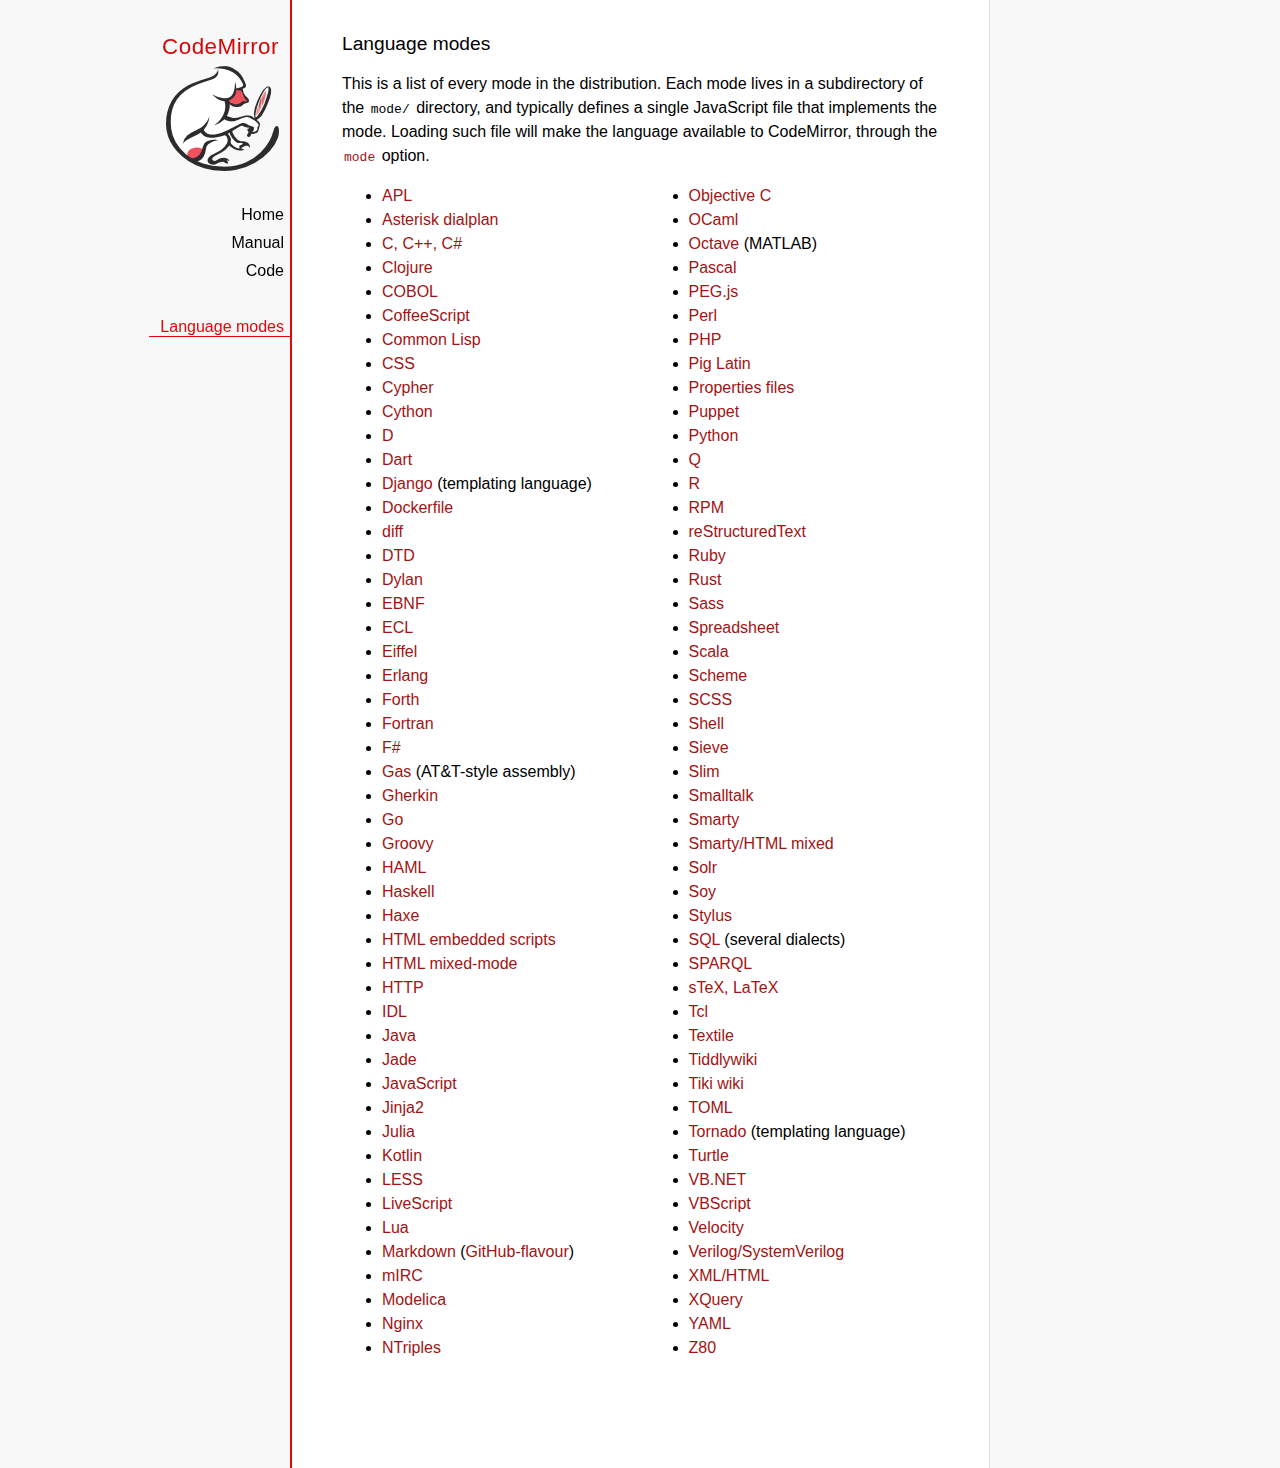
<file: zone/WebRoot/WEB-INF/js/codemirror/mode/index.html>
<!doctype html>

<title>CodeMirror: Language Modes</title>
<meta charset="utf-8"/>
<link rel=stylesheet href="../doc/docs.css">

<div id=nav>
  <a href="http://codemirror.net"><h1>CodeMirror</h1><img id=logo src="../doc/logo.png"></a>

  <ul>
    <li><a href="../index.html">Home</a>
    <li><a href="../doc/manual.html">Manual</a>
    <li><a href="https://github.com/codemirror/codemirror">Code</a>
  </ul>
  <ul>
    <li><a class=active href="#">Language modes</a>
  </ul>
</div>

<article>

  <h2>Language modes</h2>

  <p>This is a list of every mode in the distribution. Each mode lives
in a subdirectory of the <code>mode/</code> directory, and typically
defines a single JavaScript file that implements the mode. Loading
such file will make the language available to CodeMirror, through
the <a href="../doc/manual.html#option_mode"><code>mode</code></a>
option.</p>

  <div style="-webkit-columns: 100px 2; -moz-columns: 100px 2; columns: 100px 2;">
    <ul style="margin-top: 0">
      <li><a href="apl/index.html">APL</a></li>
      <li><a href="asterisk/index.html">Asterisk dialplan</a></li>
      <li><a href="clike/index.html">C, C++, C#</a></li>
      <li><a href="clojure/index.html">Clojure</a></li>
      <li><a href="cobol/index.html">COBOL</a></li>
      <li><a href="coffeescript/index.html">CoffeeScript</a></li>
      <li><a href="commonlisp/index.html">Common Lisp</a></li>
      <li><a href="css/index.html">CSS</a></li>
      <li><a href="cypher/index.html">Cypher</a></li>
      <li><a href="python/index.html">Cython</a></li>
      <li><a href="d/index.html">D</a></li>
      <li><a href="dart/index.html">Dart</a></li>
      <li><a href="django/index.html">Django</a> (templating language)</li>
      <li><a href="dockerfile/index.html">Dockerfile</a></li>
      <li><a href="diff/index.html">diff</a></li>
      <li><a href="dtd/index.html">DTD</a></li>
      <li><a href="dylan/index.html">Dylan</a></li>
      <li><a href="ebnf/index.html">EBNF</a></li>
      <li><a href="ecl/index.html">ECL</a></li>
      <li><a href="eiffel/index.html">Eiffel</a></li>
      <li><a href="erlang/index.html">Erlang</a></li>
      <li><a href="forth/index.html">Forth</a></li>
      <li><a href="fortran/index.html">Fortran</a></li>
      <li><a href="mllike/index.html">F#</a></li>
      <li><a href="gas/index.html">Gas</a> (AT&amp;T-style assembly)</li>
      <li><a href="gherkin/index.html">Gherkin</a></li>
      <li><a href="go/index.html">Go</a></li>
      <li><a href="groovy/index.html">Groovy</a></li>
      <li><a href="haml/index.html">HAML</a></li>
      <li><a href="haskell/index.html">Haskell</a></li>
      <li><a href="haxe/index.html">Haxe</a></li>
      <li><a href="htmlembedded/index.html">HTML embedded scripts</a></li>
      <li><a href="htmlmixed/index.html">HTML mixed-mode</a></li>
      <li><a href="http/index.html">HTTP</a></li>
      <li><a href="idl/index.html">IDL</a></li>
      <li><a href="clike/index.html">Java</a></li>
      <li><a href="jade/index.html">Jade</a></li>
      <li><a href="javascript/index.html">JavaScript</a></li>
      <li><a href="jinja2/index.html">Jinja2</a></li>
      <li><a href="julia/index.html">Julia</a></li>
      <li><a href="kotlin/index.html">Kotlin</a></li>
      <li><a href="css/less.html">LESS</a></li>
      <li><a href="livescript/index.html">LiveScript</a></li>
      <li><a href="lua/index.html">Lua</a></li>
      <li><a href="markdown/index.html">Markdown</a> (<a href="gfm/index.html">GitHub-flavour</a>)</li>
      <li><a href="mirc/index.html">mIRC</a></li>
      <li><a href="modelica/index.html">Modelica</a></li>
      <li><a href="nginx/index.html">Nginx</a></li>
      <li><a href="ntriples/index.html">NTriples</a></li>
      <li><a href="clike/index.html">Objective C</a></li>
      <li><a href="mllike/index.html">OCaml</a></li>
      <li><a href="octave/index.html">Octave</a> (MATLAB)</li>
      <li><a href="pascal/index.html">Pascal</a></li>
      <li><a href="pegjs/index.html">PEG.js</a></li>
      <li><a href="perl/index.html">Perl</a></li>
      <li><a href="php/index.html">PHP</a></li>
      <li><a href="pig/index.html">Pig Latin</a></li>
      <li><a href="properties/index.html">Properties files</a></li>
      <li><a href="puppet/index.html">Puppet</a></li>
      <li><a href="python/index.html">Python</a></li>
      <li><a href="q/index.html">Q</a></li>
      <li><a href="r/index.html">R</a></li>
      <li><a href="rpm/index.html">RPM</a></li>
      <li><a href="rst/index.html">reStructuredText</a></li>
      <li><a href="ruby/index.html">Ruby</a></li>
      <li><a href="rust/index.html">Rust</a></li>
      <li><a href="sass/index.html">Sass</a></li>
      <li><a href="spreadsheet/index.html">Spreadsheet</a></li>
      <li><a href="clike/scala.html">Scala</a></li>
      <li><a href="scheme/index.html">Scheme</a></li>
      <li><a href="css/scss.html">SCSS</a></li>
      <li><a href="shell/index.html">Shell</a></li>
      <li><a href="sieve/index.html">Sieve</a></li>
      <li><a href="slim/index.html">Slim</a></li>
      <li><a href="smalltalk/index.html">Smalltalk</a></li>
      <li><a href="smarty/index.html">Smarty</a></li>
      <li><a href="smartymixed/index.html">Smarty/HTML mixed</a></li>
      <li><a href="solr/index.html">Solr</a></li>
      <li><a href="soy/index.html">Soy</a></li>
      <li><a href="stylus/index.html">Stylus</a></li>
      <li><a href="sql/index.html">SQL</a> (several dialects)</li>
      <li><a href="sparql/index.html">SPARQL</a></li>
      <li><a href="stex/index.html">sTeX, LaTeX</a></li>
      <li><a href="tcl/index.html">Tcl</a></li>
      <li><a href="textile/index.html">Textile</a></li>
      <li><a href="tiddlywiki/index.html">Tiddlywiki</a></li>
      <li><a href="tiki/index.html">Tiki wiki</a></li>
      <li><a href="toml/index.html">TOML</a></li>
      <li><a href="tornado/index.html">Tornado</a> (templating language)</li>
      <li><a href="turtle/index.html">Turtle</a></li>
      <li><a href="vb/index.html">VB.NET</a></li>
      <li><a href="vbscript/index.html">VBScript</a></li>
      <li><a href="velocity/index.html">Velocity</a></li>
      <li><a href="verilog/index.html">Verilog/SystemVerilog</a></li>
      <li><a href="xml/index.html">XML/HTML</a></li>
      <li><a href="xquery/index.html">XQuery</a></li>
      <li><a href="yaml/index.html">YAML</a></li>
      <li><a href="z80/index.html">Z80</a></li>
    </ul>
  </div>

</article>
</file>
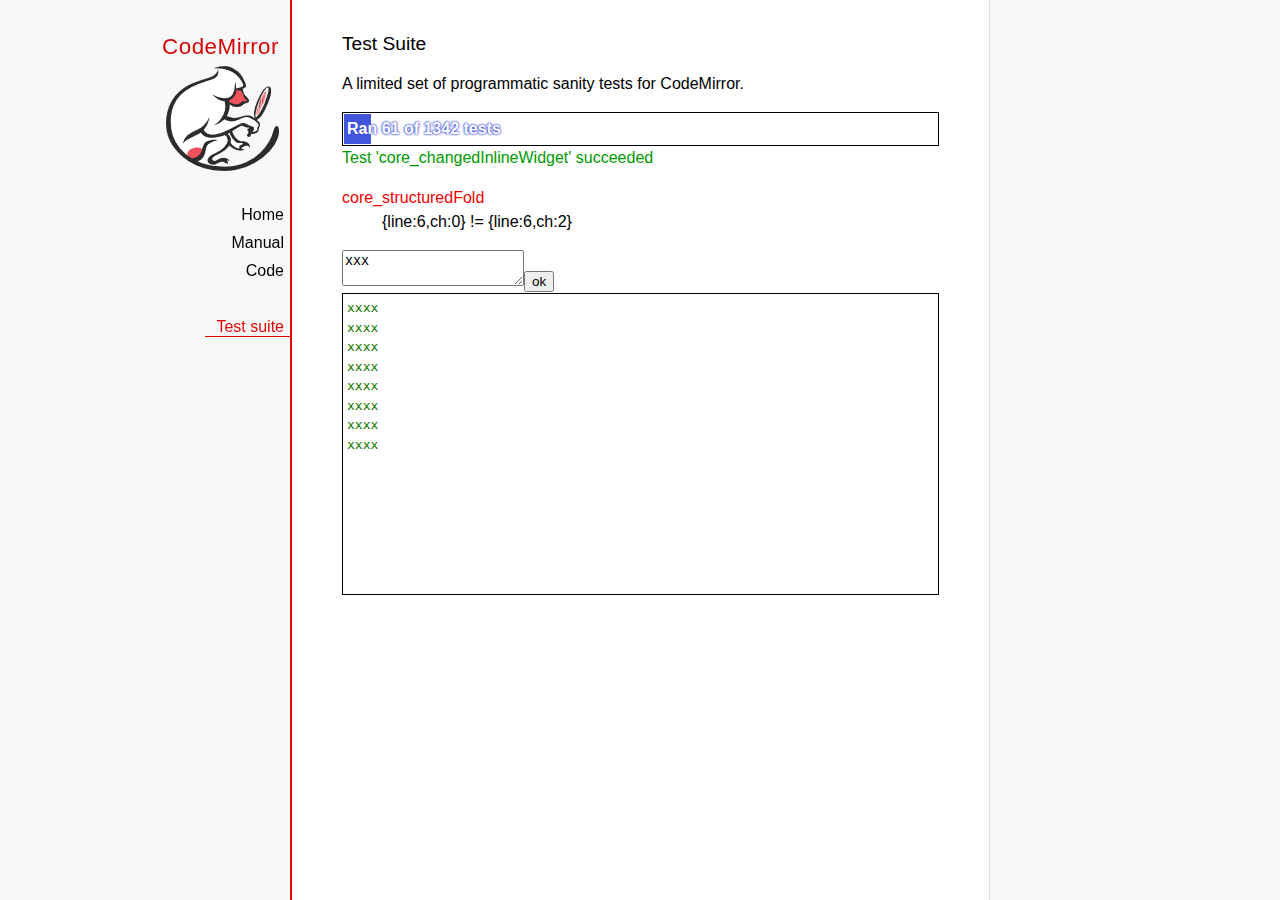
<file: zone/WebRoot/WEB-INF/js/codemirror/test/index.html>
<!doctype html>

<meta charset="utf-8"/>
<title>CodeMirror: Test Suite</title>
<link rel=stylesheet href="../doc/docs.css">

<link rel="stylesheet" href="../lib/codemirror.css">
<link rel="stylesheet" href="mode_test.css">
<script src="../doc/activebookmark.js"></script>
<script src="../lib/codemirror.js"></script>
<script src="../addon/mode/overlay.js"></script>
<script src="../addon/mode/multiplex.js"></script>
<script src="../addon/search/searchcursor.js"></script>
<script src="../addon/dialog/dialog.js"></script>
<script src="../addon/edit/matchbrackets.js"></script>
<script src="../addon/hint/sql-hint.js"></script>
<script src="../addon/comment/comment.js"></script>
<script src="../mode/css/css.js"></script>
<script src="../mode/clike/clike.js"></script>
<!-- clike must be after css or vim and sublime tests will fail -->
<script src="../mode/gfm/gfm.js"></script>
<script src="../mode/haml/haml.js"></script>
<script src="../mode/htmlmixed/htmlmixed.js"></script>
<script src="../mode/javascript/javascript.js"></script>
<script src="../mode/markdown/markdown.js"></script>
<script src="../mode/php/php.js"></script>
<script src="../mode/ruby/ruby.js"></script>
<script src="../mode/shell/shell.js"></script>
<script src="../mode/slim/slim.js"></script>
<script src="../mode/sql/sql.js"></script>
<script src="../mode/stex/stex.js"></script>
<script src="../mode/textile/textile.js"></script>
<script src="../mode/verilog/verilog.js"></script>
<script src="../mode/xml/xml.js"></script>
<script src="../mode/xquery/xquery.js"></script>
<script src="../keymap/emacs.js"></script>
<script src="../keymap/sublime.js"></script>
<script src="../keymap/vim.js"></script>

<style type="text/css">
  .ok {color: #090;}
  .fail {color: #e00;}
  .error {color: #c90;}
  .done {font-weight: bold;}
  #progress {
  background: #45d;
  color: white;
  text-shadow: 0 0 1px #45d, 0 0 2px #45d, 0 0 3px #45d;
  font-weight: bold;
  white-space: pre;
  }
  #testground {
  visibility: hidden;
  }
  #testground.offscreen {
  visibility: visible;
  position: absolute;
  left: -10000px;
  top: -10000px;
  }
  .CodeMirror { border: 1px solid black; }
</style>

<div id=nav>
  <a href="http://codemirror.net"><h1>CodeMirror</h1><img id=logo src="../doc/logo.png"></a>

  <ul>
    <li><a href="../index.html">Home</a>
    <li><a href="../doc/manual.html">Manual</a>
    <li><a href="https://github.com/codemirror/codemirror">Code</a>
  </ul>
  <ul>
    <li><a class=active href="#">Test suite</a>
  </ul>
</div>

<article>
  <h2>Test Suite</h2>

    <p>A limited set of programmatic sanity tests for CodeMirror.</p>

    <div style="border: 1px solid black; padding: 1px; max-width: 700px;">
      <div style="width: 0px;" id=progress><div style="padding: 3px;">Ran <span id="progress_ran">0</span><span id="progress_total"> of 0</span> tests</div></div>
    </div>
    <p id=status>Please enable JavaScript...</p>
    <div id=output></div>

    <div id=testground></div>

    <script src="driver.js"></script>
    <script src="test.js"></script>
    <script src="doc_test.js"></script>
    <script src="multi_test.js"></script>
    <script src="scroll_test.js"></script>
    <script src="comment_test.js"></script>
    <script src="search_test.js"></script>
    <script src="mode_test.js"></script>

    <script src="../mode/css/test.js"></script>
    <script src="../mode/css/scss_test.js"></script>
    <script src="../mode/css/less_test.js"></script>
    <script src="../mode/gfm/test.js"></script>
    <script src="../mode/haml/test.js"></script>
    <script src="../mode/javascript/test.js"></script>
    <script src="../mode/markdown/test.js"></script>
    <script src="../mode/php/test.js"></script>
    <script src="../mode/ruby/test.js"></script>
    <script src="../mode/shell/test.js"></script>
    <script src="../mode/slim/test.js"></script>
    <script src="../mode/stex/test.js"></script>
    <script src="../mode/textile/test.js"></script>
    <script src="../mode/verilog/test.js"></script>
    <script src="../mode/xml/test.js"></script>
    <script src="../mode/xquery/test.js"></script>
    <script src="../addon/mode/multiplex_test.js"></script>
    <script src="emacs_test.js"></script>
    <script src="sql-hint-test.js"></script>
    <script src="sublime_test.js"></script>
    <script src="vim_test.js"></script>
    <script>
      window.onload = runHarness;
      CodeMirror.on(window, 'hashchange', runHarness);

      function esc(str) {
        return str.replace(/[<&]/, function(ch) { return ch == "<" ? "&lt;" : "&amp;"; });
      }

      var output = document.getElementById("output"),
          progress = document.getElementById("progress"),
          progressRan = document.getElementById("progress_ran").childNodes[0],
          progressTotal = document.getElementById("progress_total").childNodes[0];
      var count = 0,
          failed = 0,
          skipped = 0,
          bad = "",
          running = false, // Flag that states tests are running
          quit = false, // Flag to quit tests ASAP
          verbose = false; // Adds message for *every* test to output

      function runHarness(){
        if (running) {
          quit = true;
          setStatus("Restarting tests...", '', true);
          setTimeout(function(){runHarness();}, 500);
          return;
        }
        filters = [];
        verbose = false;
        if (window.location.hash.substr(1)){
          var strings = window.location.hash.substr(1).split(",");
          while (strings.length) {
            var s = strings.shift();
            if (s === "verbose")
              verbose = true;
            else
              filters.push(parseTestFilter(decodeURIComponent(s)));
          }
        }
        quit = false;
        running = true;
        setStatus("Loading tests...");
        count = 0;
        failed = 0;
        skipped = 0;
        bad = "";
        totalTests = countTests();
        progressTotal.nodeValue = " of " + totalTests;
        progressRan.nodeValue = count;
        output.innerHTML = '';
        document.getElementById("testground").innerHTML = "<form>" +
          "<textarea id=\"code\" name=\"code\"></textarea>" +
          "<input type=submit value=ok name=submit>" +
          "</form>";
        runTests(displayTest);
      }

      function setStatus(message, className, force){
        if (quit && !force) return;
        if (!message) throw("must provide message");
        var status = document.getElementById("status").childNodes[0];
        status.nodeValue = message;
        status.parentNode.className = className;
      }
      function addOutput(name, className, code){
        var newOutput = document.createElement("dl");
        var newTitle = document.createElement("dt");
        newTitle.className = className;
        newTitle.appendChild(document.createTextNode(name));
        newOutput.appendChild(newTitle);
        var newMessage = document.createElement("dd");
        newMessage.innerHTML = code;
        newOutput.appendChild(newTitle);
        newOutput.appendChild(newMessage);
        output.appendChild(newOutput);
      }
      function displayTest(type, name, customMessage) {
        var message = "???";
        if (type != "done" && type != "skipped") ++count;
        progress.style.width = (count * (progress.parentNode.clientWidth - 2) / totalTests) + "px";
        progressRan.nodeValue = count;
        if (type == "ok") {
          message = "Test '" + name + "' succeeded";
          if (!verbose) customMessage = false;
        } else if (type == "skipped") {
          message = "Test '" + name + "' skipped";
          ++skipped;
          if (!verbose) customMessage = false;
        } else if (type == "expected") {
          message = "Test '" + name + "' failed as expected";
          if (!verbose) customMessage = false;
        } else if (type == "error" || type == "fail") {
          ++failed;
          message = "Test '" + name + "' failed";
        } else if (type == "done") {
          if (failed) {
            type += " fail";
            message = failed + " failure" + (failed > 1 ? "s" : "");
          } else if (count < totalTests) {
            failed = totalTests - count;
            type += " fail";
            message = failed + " failure" + (failed > 1 ? "s" : "");
          } else {
            type += " ok";
            message = "All passed";
            if (skipped) {
              message += " (" + skipped + " skipped)";
            }
          }
          progressTotal.nodeValue = '';
          customMessage = true; // Hack to avoid adding to output
        }
        if (verbose && !customMessage)  customMessage = message;
        setStatus(message, type);
        if (customMessage && customMessage.length > 0) {
          addOutput(name, type, customMessage);
        }
      }
    </script>

</article>
</file>
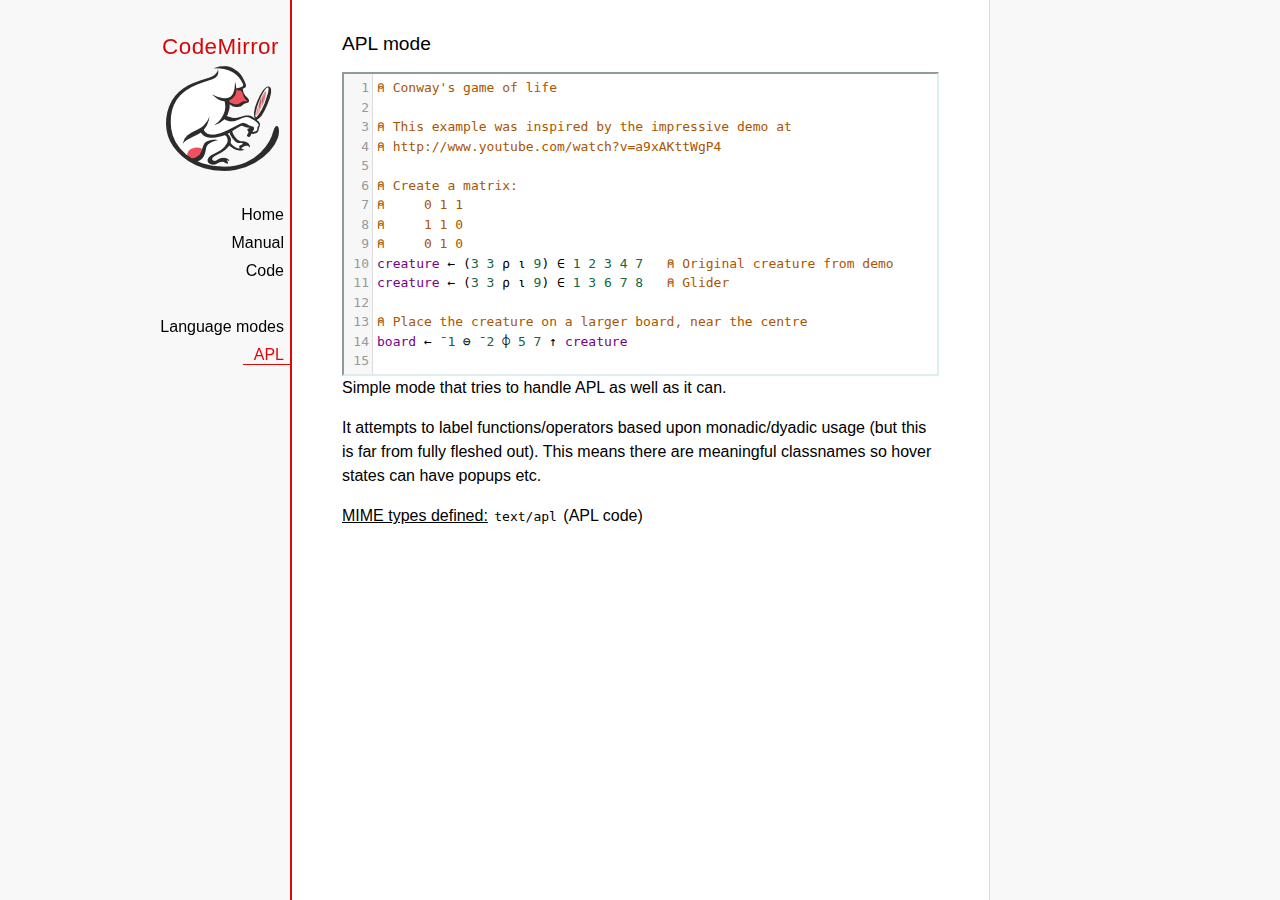
<file: zone/WebRoot/WEB-INF/js/codemirror/mode/apl/index.html>
<!doctype html>

<title>CodeMirror: APL mode</title>
<meta charset="utf-8"/>
<link rel=stylesheet href="../../doc/docs.css">

<link rel="stylesheet" href="../../lib/codemirror.css">
<script src="../../lib/codemirror.js"></script>
<script src="../../addon/edit/matchbrackets.js"></script>
<script src="./apl.js"></script>
<style>
	.CodeMirror { border: 2px inset #dee; }
    </style>
<div id=nav>
  <a href="http://codemirror.net"><h1>CodeMirror</h1><img id=logo src="../../doc/logo.png"></a>

  <ul>
    <li><a href="../../index.html">Home</a>
    <li><a href="../../doc/manual.html">Manual</a>
    <li><a href="https://github.com/codemirror/codemirror">Code</a>
  </ul>
  <ul>
    <li><a href="../index.html">Language modes</a>
    <li><a class=active href="#">APL</a>
  </ul>
</div>

<article>
<h2>APL mode</h2>
<form><textarea id="code" name="code">
⍝ Conway's game of life

⍝ This example was inspired by the impressive demo at
⍝ http://www.youtube.com/watch?v=a9xAKttWgP4

⍝ Create a matrix:
⍝     0 1 1
⍝     1 1 0
⍝     0 1 0
creature ← (3 3 ⍴ ⍳ 9) ∈ 1 2 3 4 7   ⍝ Original creature from demo
creature ← (3 3 ⍴ ⍳ 9) ∈ 1 3 6 7 8   ⍝ Glider

⍝ Place the creature on a larger board, near the centre
board ← ¯1 ⊖ ¯2 ⌽ 5 7 ↑ creature

⍝ A function to move from one generation to the next
life ← {∨/ 1 ⍵ ∧ 3 4 = ⊂+/ +⌿ 1 0 ¯1 ∘.⊖ 1 0 ¯1 ⌽¨ ⊂⍵}

⍝ Compute n-th generation and format it as a
⍝ character matrix
gen ← {' #'[(life ⍣ ⍵) board]}

⍝ Show first three generations
(gen 1) (gen 2) (gen 3)
</textarea></form>

    <script>
      var editor = CodeMirror.fromTextArea(document.getElementById("code"), {
        lineNumbers: true,
        matchBrackets: true,
        mode: "text/apl"
      });
    </script>

    <p>Simple mode that tries to handle APL as well as it can.</p>
    <p>It attempts to label functions/operators based upon
    monadic/dyadic usage (but this is far from fully fleshed out).
    This means there are meaningful classnames so hover states can
    have popups etc.</p>

    <p><strong>MIME types defined:</strong> <code>text/apl</code> (APL code)</p>
  </article>
</file>
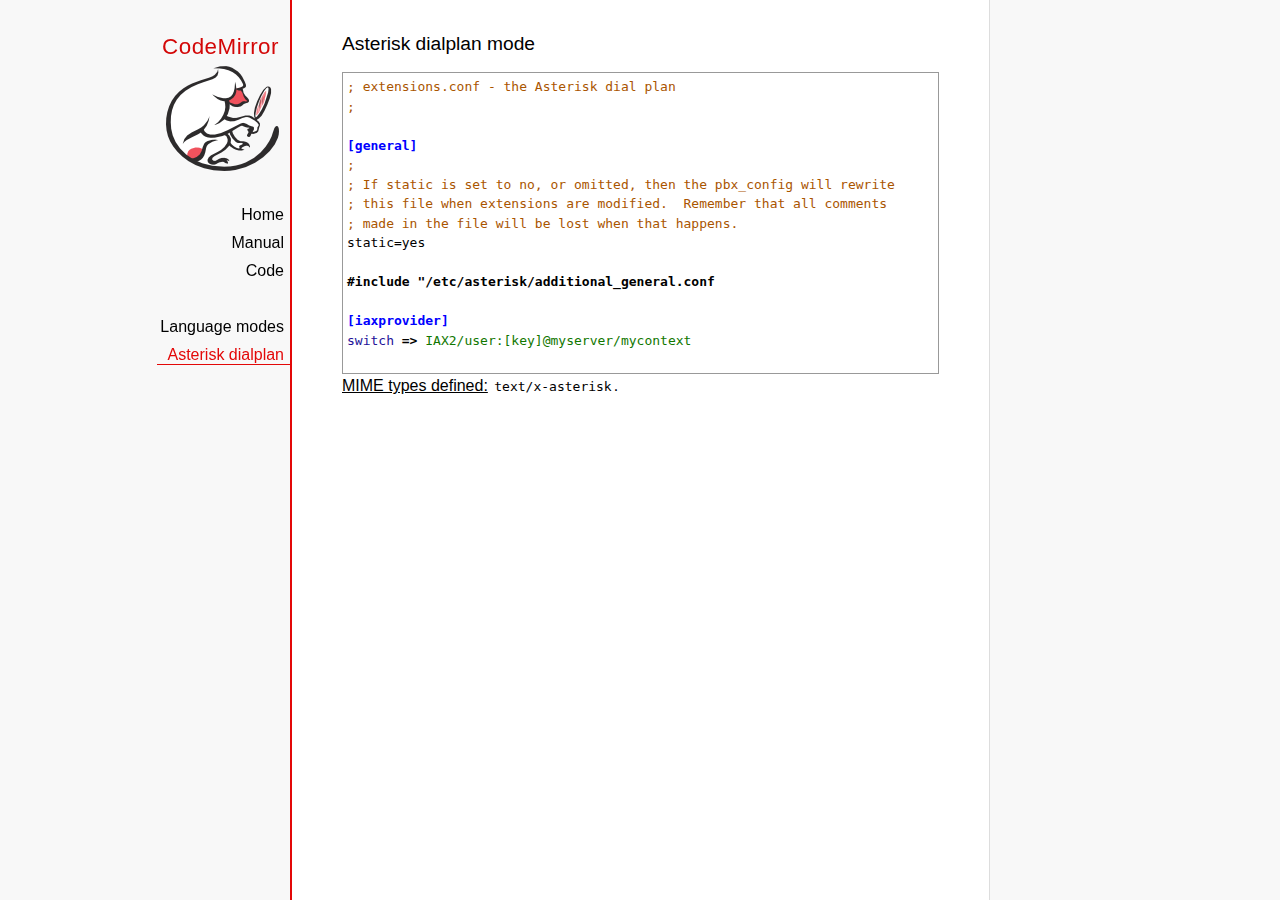
<file: zone/WebRoot/WEB-INF/js/codemirror/mode/asterisk/index.html>
<!doctype html>

<title>CodeMirror: Asterisk dialplan mode</title>
<meta charset="utf-8"/>
<link rel=stylesheet href="../../doc/docs.css">

<link rel="stylesheet" href="../../lib/codemirror.css">
<script src="../../lib/codemirror.js"></script>
<script src="asterisk.js"></script>
<style>
      .CodeMirror {border: 1px solid #999;}
      .cm-s-default span.cm-arrow { color: red; }
    </style>
<div id=nav>
  <a href="http://codemirror.net"><h1>CodeMirror</h1><img id=logo src="../../doc/logo.png"></a>

  <ul>
    <li><a href="../../index.html">Home</a>
    <li><a href="../../doc/manual.html">Manual</a>
    <li><a href="https://github.com/codemirror/codemirror">Code</a>
  </ul>
  <ul>
    <li><a href="../index.html">Language modes</a>
    <li><a class=active href="#">Asterisk dialplan</a>
  </ul>
</div>

<article>
<h2>Asterisk dialplan mode</h2>
<form><textarea id="code" name="code">
; extensions.conf - the Asterisk dial plan
;

[general]
;
; If static is set to no, or omitted, then the pbx_config will rewrite
; this file when extensions are modified.  Remember that all comments
; made in the file will be lost when that happens.
static=yes

#include "/etc/asterisk/additional_general.conf

[iaxprovider]
switch => IAX2/user:[key]@myserver/mycontext

[dynamic]
#exec /usr/bin/dynamic-peers.pl

[trunkint]
;
; International long distance through trunk
;
exten => _9011.,1,Macro(dundi-e164,${EXTEN:4})
exten => _9011.,n,Dial(${GLOBAL(TRUNK)}/${FILTER(0-9,${EXTEN:${GLOBAL(TRUNKMSD)}})})

[local]
;
; Master context for local, toll-free, and iaxtel calls only
;
ignorepat => 9
include => default

[demo]
include => stdexten
;
; We start with what to do when a call first comes in.
;
exten => s,1,Wait(1)			; Wait a second, just for fun
same  => n,Answer			; Answer the line
same  => n,Set(TIMEOUT(digit)=5)	; Set Digit Timeout to 5 seconds
same  => n,Set(TIMEOUT(response)=10)	; Set Response Timeout to 10 seconds
same  => n(restart),BackGround(demo-congrats)	; Play a congratulatory message
same  => n(instruct),BackGround(demo-instruct)	; Play some instructions
same  => n,WaitExten			; Wait for an extension to be dialed.

exten => 2,1,BackGround(demo-moreinfo)	; Give some more information.
exten => 2,n,Goto(s,instruct)

exten => 3,1,Set(LANGUAGE()=fr)		; Set language to french
exten => 3,n,Goto(s,restart)		; Start with the congratulations

exten => 1000,1,Goto(default,s,1)
;
; We also create an example user, 1234, who is on the console and has
; voicemail, etc.
;
exten => 1234,1,Playback(transfer,skip)		; "Please hold while..."
					; (but skip if channel is not up)
exten => 1234,n,Gosub(${EXTEN},stdexten(${GLOBAL(CONSOLE)}))
exten => 1234,n,Goto(default,s,1)		; exited Voicemail

exten => 1235,1,Voicemail(1234,u)		; Right to voicemail

exten => 1236,1,Dial(Console/dsp)		; Ring forever
exten => 1236,n,Voicemail(1234,b)		; Unless busy

;
; # for when they're done with the demo
;
exten => #,1,Playback(demo-thanks)	; "Thanks for trying the demo"
exten => #,n,Hangup			; Hang them up.

;
; A timeout and "invalid extension rule"
;
exten => t,1,Goto(#,1)			; If they take too long, give up
exten => i,1,Playback(invalid)		; "That's not valid, try again"

;
; Create an extension, 500, for dialing the
; Asterisk demo.
;
exten => 500,1,Playback(demo-abouttotry); Let them know what's going on
exten => 500,n,Dial(IAX2/guest@pbx.digium.com/s@default)	; Call the Asterisk demo
exten => 500,n,Playback(demo-nogo)	; Couldn't connect to the demo site
exten => 500,n,Goto(s,6)		; Return to the start over message.

;
; Create an extension, 600, for evaluating echo latency.
;
exten => 600,1,Playback(demo-echotest)	; Let them know what's going on
exten => 600,n,Echo			; Do the echo test
exten => 600,n,Playback(demo-echodone)	; Let them know it's over
exten => 600,n,Goto(s,6)		; Start over

;
;	You can use the Macro Page to intercom a individual user
exten => 76245,1,Macro(page,SIP/Grandstream1)
; or if your peernames are the same as extensions
exten => _7XXX,1,Macro(page,SIP/${EXTEN})
;
;
; System Wide Page at extension 7999
;
exten => 7999,1,Set(TIMEOUT(absolute)=60)
exten => 7999,2,Page(Local/Grandstream1@page&Local/Xlite1@page&Local/1234@page/n,d)

; Give voicemail at extension 8500
;
exten => 8500,1,VoicemailMain
exten => 8500,n,Goto(s,6)

    </textarea></form>
    <script>
      var editor = CodeMirror.fromTextArea(document.getElementById("code"), {
        mode: "text/x-asterisk",
        matchBrackets: true,
        lineNumber: true
      });
    </script>

    <p><strong>MIME types defined:</strong> <code>text/x-asterisk</code>.</p>

  </article>
</file>
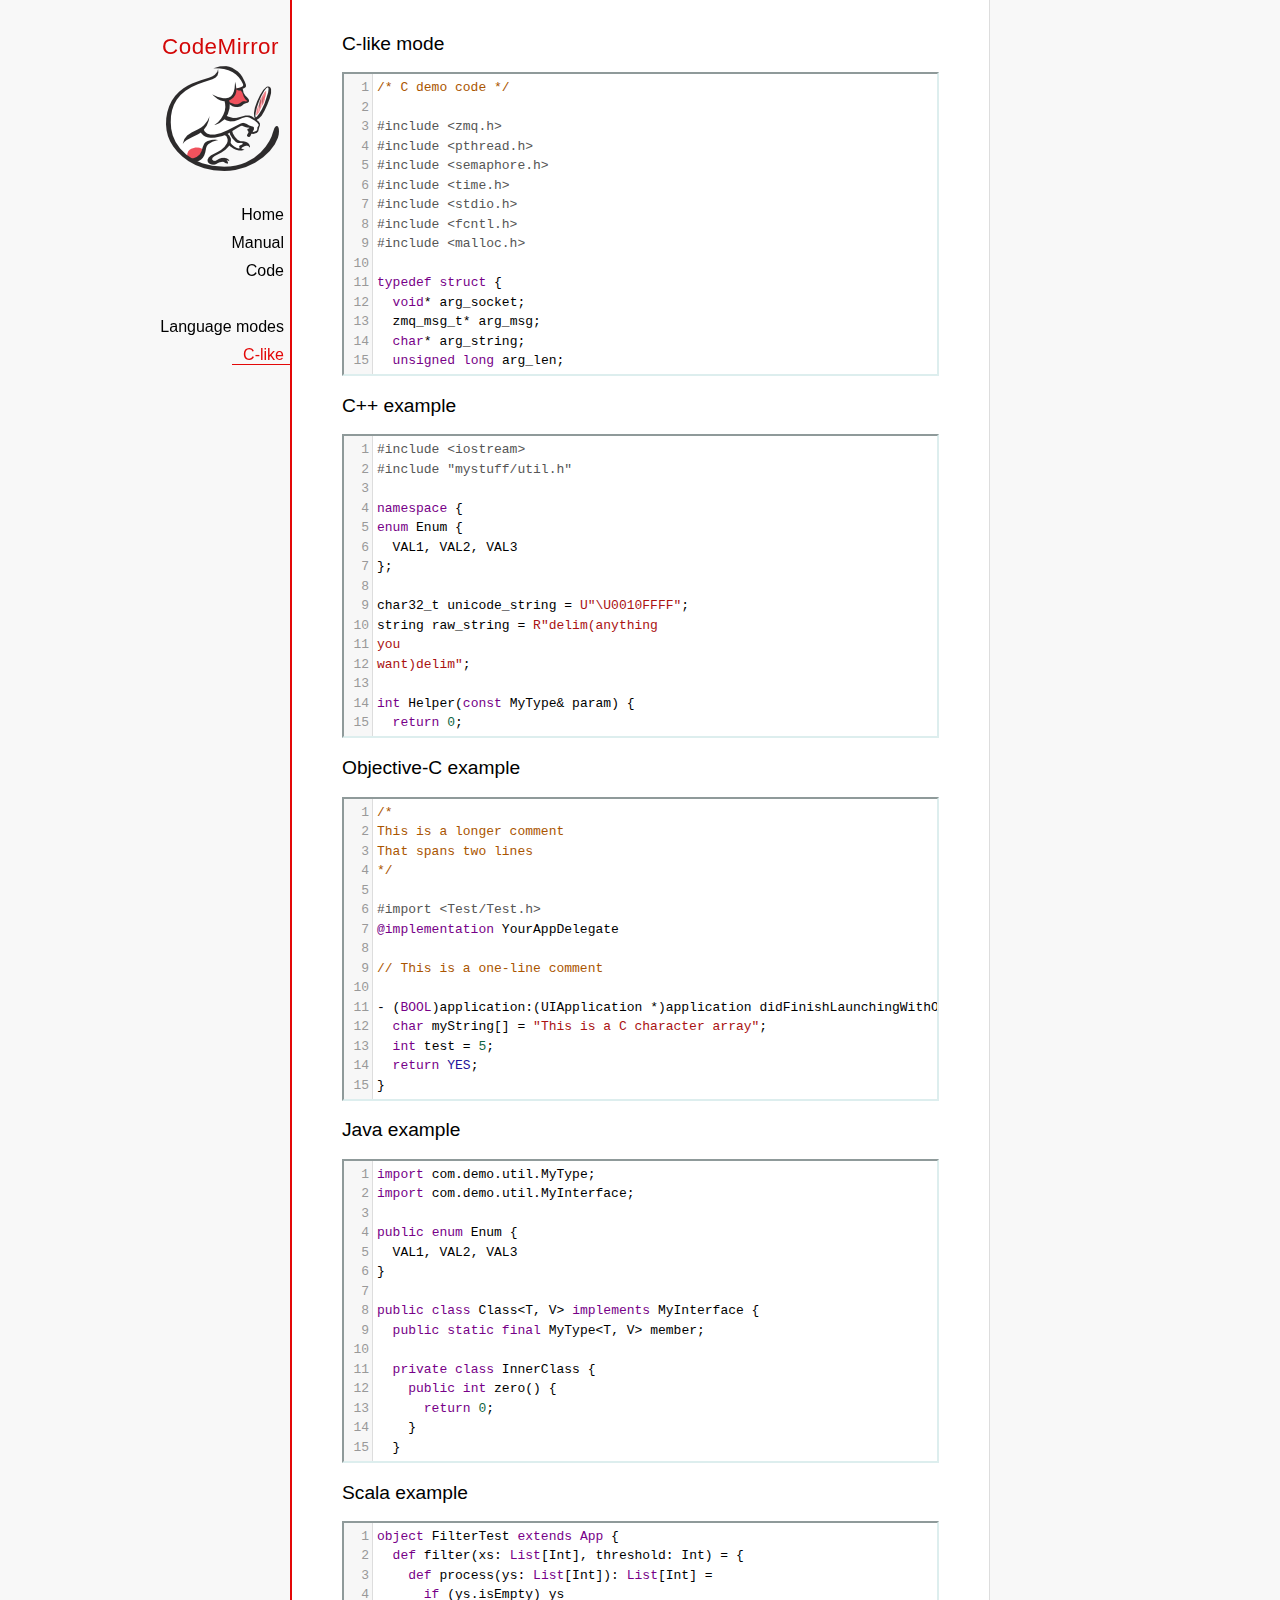
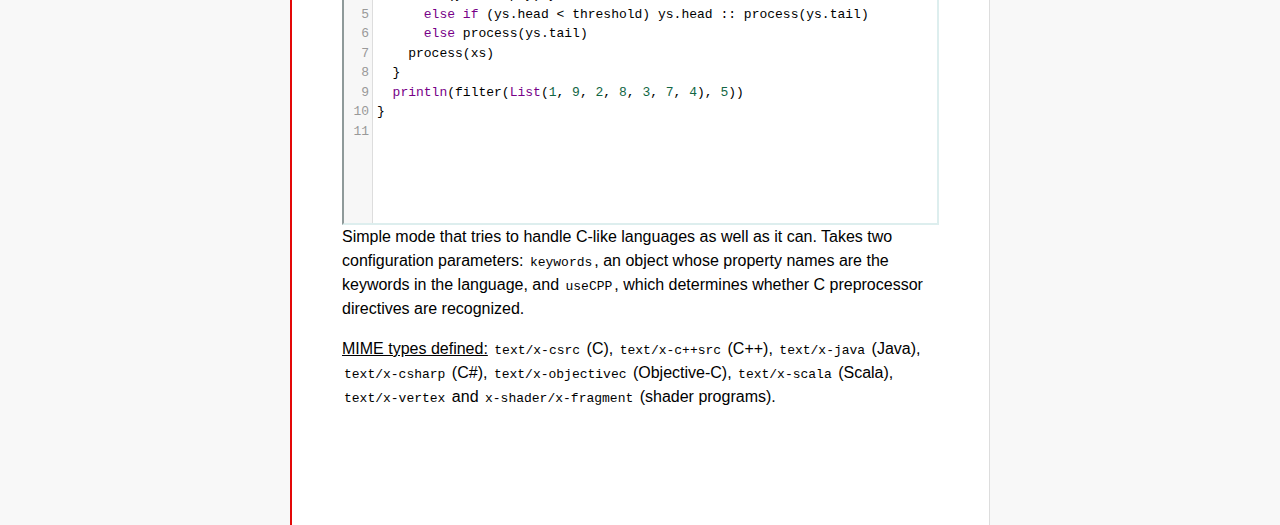
<file: zone/WebRoot/WEB-INF/js/codemirror/mode/clike/index.html>
<!doctype html>

<title>CodeMirror: C-like mode</title>
<meta charset="utf-8"/>
<link rel=stylesheet href="../../doc/docs.css">

<link rel="stylesheet" href="../../lib/codemirror.css">
<script src="../../lib/codemirror.js"></script>
<script src="../../addon/edit/matchbrackets.js"></script>
<link rel="stylesheet" href="../../addon/hint/show-hint.css">
<script src="../../addon/hint/show-hint.js"></script>
<script src="clike.js"></script>
<style>.CodeMirror {border: 2px inset #dee;}</style>
<div id=nav>
  <a href="http://codemirror.net"><h1>CodeMirror</h1><img id=logo src="../../doc/logo.png"></a>

  <ul>
    <li><a href="../../index.html">Home</a>
    <li><a href="../../doc/manual.html">Manual</a>
    <li><a href="https://github.com/codemirror/codemirror">Code</a>
  </ul>
  <ul>
    <li><a href="../index.html">Language modes</a>
    <li><a class=active href="#">C-like</a>
  </ul>
</div>

<article>
<h2>C-like mode</h2>

<div><textarea id="c-code">
/* C demo code */

#include <zmq.h>
#include <pthread.h>
#include <semaphore.h>
#include <time.h>
#include <stdio.h>
#include <fcntl.h>
#include <malloc.h>

typedef struct {
  void* arg_socket;
  zmq_msg_t* arg_msg;
  char* arg_string;
  unsigned long arg_len;
  int arg_int, arg_command;

  int signal_fd;
  int pad;
  void* context;
  sem_t sem;
} acl_zmq_context;

#define p(X) (context->arg_##X)

void* zmq_thread(void* context_pointer) {
  acl_zmq_context* context = (acl_zmq_context*)context_pointer;
  char ok = 'K', err = 'X';
  int res;

  while (1) {
    while ((res = sem_wait(&amp;context->sem)) == EINTR);
    if (res) {write(context->signal_fd, &amp;err, 1); goto cleanup;}
    switch(p(command)) {
    case 0: goto cleanup;
    case 1: p(socket) = zmq_socket(context->context, p(int)); break;
    case 2: p(int) = zmq_close(p(socket)); break;
    case 3: p(int) = zmq_bind(p(socket), p(string)); break;
    case 4: p(int) = zmq_connect(p(socket), p(string)); break;
    case 5: p(int) = zmq_getsockopt(p(socket), p(int), (void*)p(string), &amp;p(len)); break;
    case 6: p(int) = zmq_setsockopt(p(socket), p(int), (void*)p(string), p(len)); break;
    case 7: p(int) = zmq_send(p(socket), p(msg), p(int)); break;
    case 8: p(int) = zmq_recv(p(socket), p(msg), p(int)); break;
    case 9: p(int) = zmq_poll(p(socket), p(int), p(len)); break;
    }
    p(command) = errno;
    write(context->signal_fd, &amp;ok, 1);
  }
 cleanup:
  close(context->signal_fd);
  free(context_pointer);
  return 0;
}

void* zmq_thread_init(void* zmq_context, int signal_fd) {
  acl_zmq_context* context = malloc(sizeof(acl_zmq_context));
  pthread_t thread;

  context->context = zmq_context;
  context->signal_fd = signal_fd;
  sem_init(&amp;context->sem, 1, 0);
  pthread_create(&amp;thread, 0, &amp;zmq_thread, context);
  pthread_detach(thread);
  return context;
}
</textarea></div>

<h2>C++ example</h2>

<div><textarea id="cpp-code">
#include <iostream>
#include "mystuff/util.h"

namespace {
enum Enum {
  VAL1, VAL2, VAL3
};

char32_t unicode_string = U"\U0010FFFF";
string raw_string = R"delim(anything
you
want)delim";

int Helper(const MyType& param) {
  return 0;
}
} // namespace

class ForwardDec;

template <class T, class V>
class Class : public BaseClass {
  const MyType<T, V> member_;

 public:
  const MyType<T, V>& Method() const {
    return member_;
  }

  void Method2(MyType<T, V>* value);
}

template <class T, class V>
void Class::Method2(MyType<T, V>* value) {
  std::out << 1 >> method();
  value->Method3(member_);
  member_ = value;
}
</textarea></div>

<h2>Objective-C example</h2>

<div><textarea id="objectivec-code">
/*
This is a longer comment
That spans two lines
*/

#import <Test/Test.h>
@implementation YourAppDelegate

// This is a one-line comment

- (BOOL)application:(UIApplication *)application didFinishLaunchingWithOptions:(NSDictionary *)launchOptions{
  char myString[] = "This is a C character array";
  int test = 5;
  return YES;
}
</textarea></div>

<h2>Java example</h2>

<div><textarea id="java-code">
import com.demo.util.MyType;
import com.demo.util.MyInterface;

public enum Enum {
  VAL1, VAL2, VAL3
}

public class Class<T, V> implements MyInterface {
  public static final MyType<T, V> member;
  
  private class InnerClass {
    public int zero() {
      return 0;
    }
  }

  @Override
  public MyType method() {
    return member;
  }

  public void method2(MyType<T, V> value) {
    method();
    value.method3();
    member = value;
  }
}
</textarea></div>

<h2>Scala example</h2>

<div><textarea id="scala-code">
object FilterTest extends App {
  def filter(xs: List[Int], threshold: Int) = {
    def process(ys: List[Int]): List[Int] =
      if (ys.isEmpty) ys
      else if (ys.head < threshold) ys.head :: process(ys.tail)
      else process(ys.tail)
    process(xs)
  }
  println(filter(List(1, 9, 2, 8, 3, 7, 4), 5))
}
</textarea></div>

    <script>
      var cEditor = CodeMirror.fromTextArea(document.getElementById("c-code"), {
        lineNumbers: true,
        matchBrackets: true,
        mode: "text/x-csrc"
      });
      var cppEditor = CodeMirror.fromTextArea(document.getElementById("cpp-code"), {
        lineNumbers: true,
        matchBrackets: true,
        mode: "text/x-c++src"
      });
      var javaEditor = CodeMirror.fromTextArea(document.getElementById("java-code"), {
        lineNumbers: true,
        matchBrackets: true,
        mode: "text/x-java"
      });
      var objectivecEditor = CodeMirror.fromTextArea(document.getElementById("objectivec-code"), {
        lineNumbers: true,
        matchBrackets: true,
        mode: "text/x-objectivec"
      });
      var scalaEditor = CodeMirror.fromTextArea(document.getElementById("scala-code"), {
        lineNumbers: true,
        matchBrackets: true,
        mode: "text/x-scala"
      });
      var mac = CodeMirror.keyMap.default == CodeMirror.keyMap.macDefault;
      CodeMirror.keyMap.default[(mac ? "Cmd" : "Ctrl") + "-Space"] = "autocomplete";
    </script>

    <p>Simple mode that tries to handle C-like languages as well as it
    can. Takes two configuration parameters: <code>keywords</code>, an
    object whose property names are the keywords in the language,
    and <code>useCPP</code>, which determines whether C preprocessor
    directives are recognized.</p>

    <p><strong>MIME types defined:</strong> <code>text/x-csrc</code>
    (C), <code>text/x-c++src</code> (C++), <code>text/x-java</code>
    (Java), <code>text/x-csharp</code> (C#),
    <code>text/x-objectivec</code> (Objective-C),
    <code>text/x-scala</code> (Scala), <code>text/x-vertex</code>
    and <code>x-shader/x-fragment</code> (shader programs).</p>
</article>
</file>
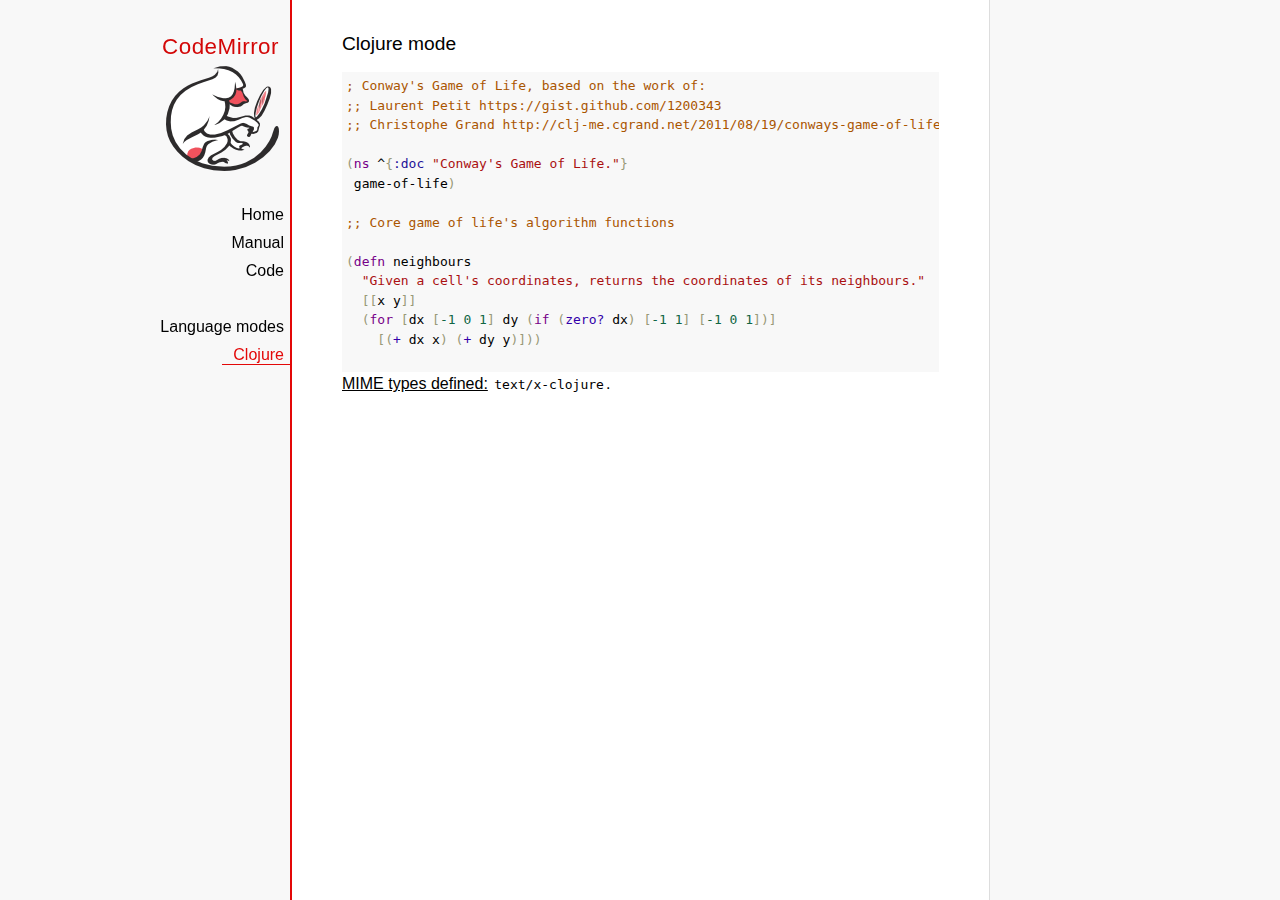
<file: zone/WebRoot/WEB-INF/js/codemirror/mode/clojure/index.html>
<!doctype html>

<title>CodeMirror: Clojure mode</title>
<meta charset="utf-8"/>
<link rel=stylesheet href="../../doc/docs.css">

<link rel="stylesheet" href="../../lib/codemirror.css">
<script src="../../lib/codemirror.js"></script>
<script src="clojure.js"></script>
<style>.CodeMirror {background: #f8f8f8;}</style>
<div id=nav>
  <a href="http://codemirror.net"><h1>CodeMirror</h1><img id=logo src="../../doc/logo.png"></a>

  <ul>
    <li><a href="../../index.html">Home</a>
    <li><a href="../../doc/manual.html">Manual</a>
    <li><a href="https://github.com/codemirror/codemirror">Code</a>
  </ul>
  <ul>
    <li><a href="../index.html">Language modes</a>
    <li><a class=active href="#">Clojure</a>
  </ul>
</div>

<article>
<h2>Clojure mode</h2>
<form><textarea id="code" name="code">
; Conway's Game of Life, based on the work of:
;; Laurent Petit https://gist.github.com/1200343
;; Christophe Grand http://clj-me.cgrand.net/2011/08/19/conways-game-of-life

(ns ^{:doc "Conway's Game of Life."}
 game-of-life)

;; Core game of life's algorithm functions

(defn neighbours
  "Given a cell's coordinates, returns the coordinates of its neighbours."
  [[x y]]
  (for [dx [-1 0 1] dy (if (zero? dx) [-1 1] [-1 0 1])]
    [(+ dx x) (+ dy y)]))

(defn step
  "Given a set of living cells, computes the new set of living cells."
  [cells]
  (set (for [[cell n] (frequencies (mapcat neighbours cells))
             :when (or (= n 3) (and (= n 2) (cells cell)))]
         cell)))

;; Utility methods for displaying game on a text terminal

(defn print-board
  "Prints a board on *out*, representing a step in the game."
  [board w h]
  (doseq [x (range (inc w)) y (range (inc h))]
    (if (= y 0) (print "\n"))
    (print (if (board [x y]) "[X]" " . "))))

(defn display-grids
  "Prints a squence of boards on *out*, representing several steps."
  [grids w h]
  (doseq [board grids]
    (print-board board w h)
    (print "\n")))

;; Launches an example board

(def
  ^{:doc "board represents the initial set of living cells"}
   board #{[2 1] [2 2] [2 3]})

(display-grids (take 3 (iterate step board)) 5 5)

;; Let's play with characters
(println \1 \a \# \\
         \" \( \newline
         \} \" \space
         \tab \return \backspace
         \u1000 \uAaAa \u9F9F)

</textarea></form>
    <script>
      var editor = CodeMirror.fromTextArea(document.getElementById("code"), {});
    </script>

    <p><strong>MIME types defined:</strong> <code>text/x-clojure</code>.</p>

  </article>
</file>
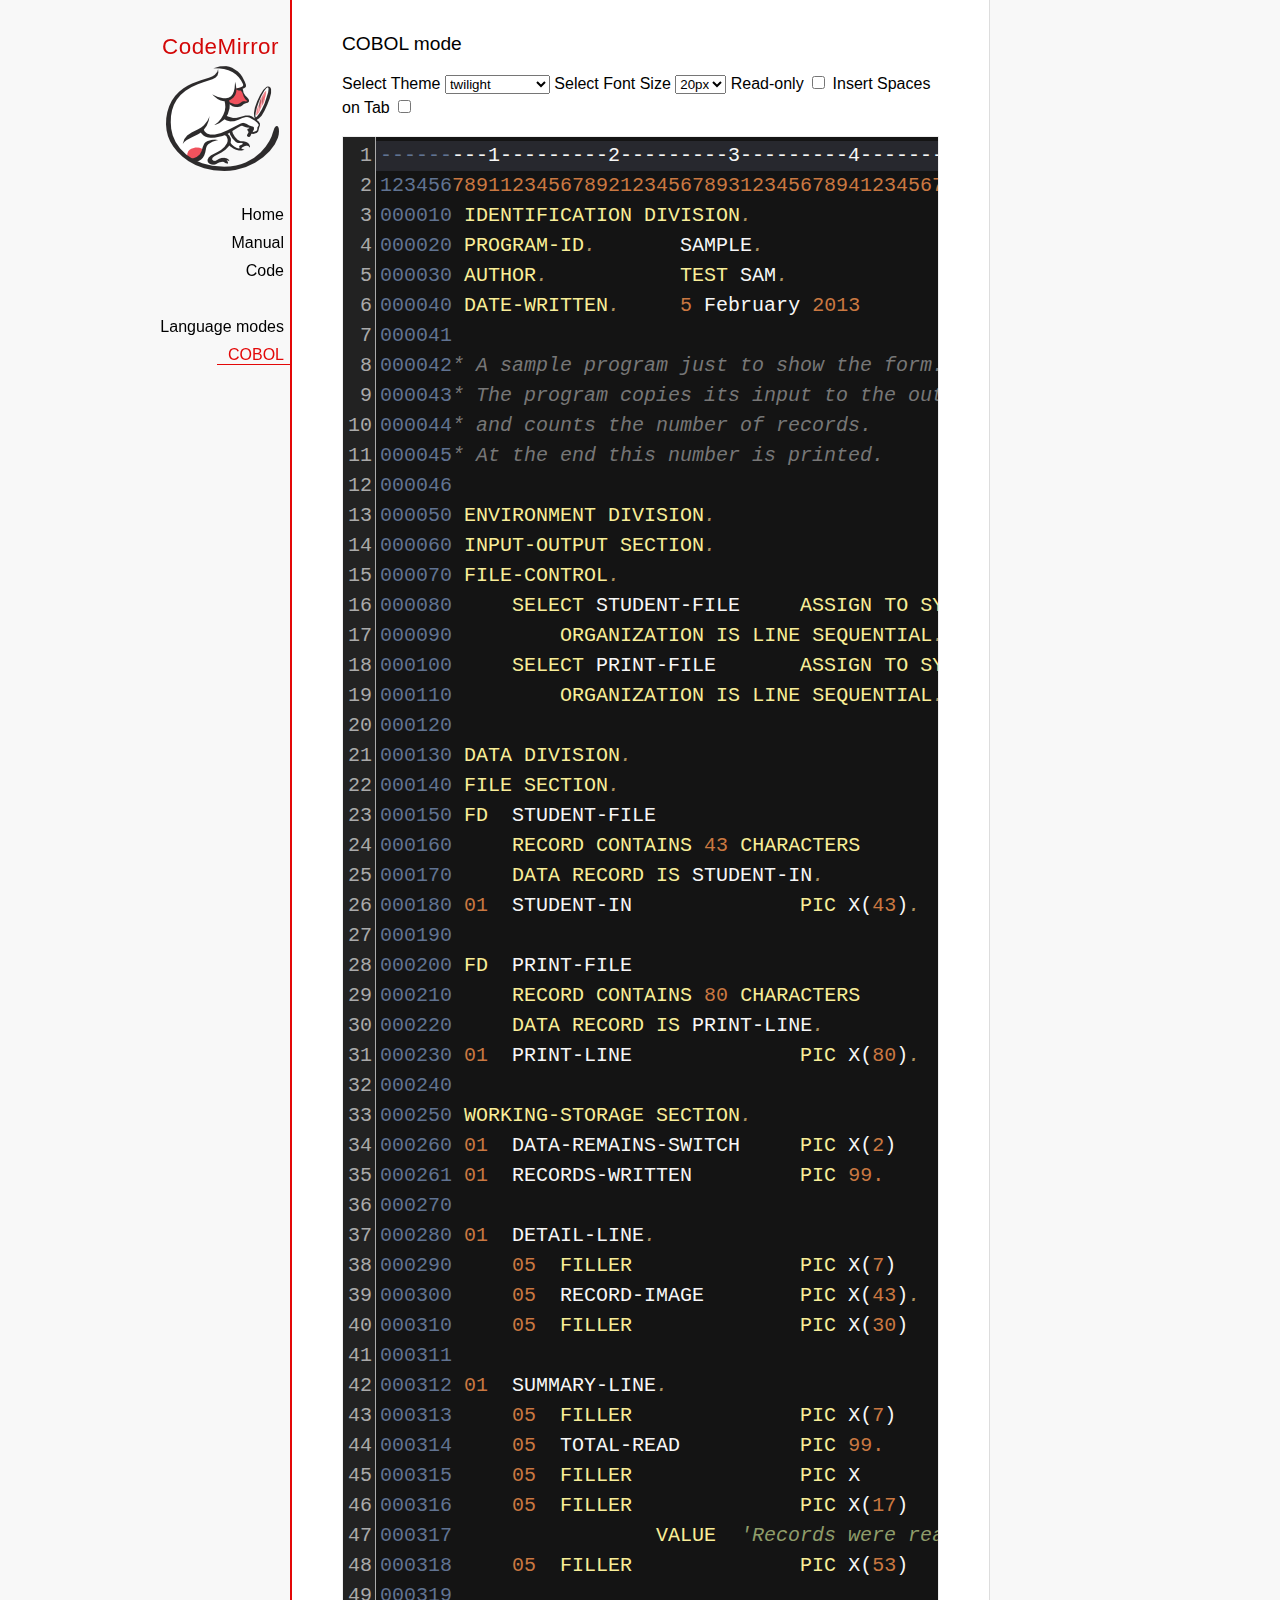
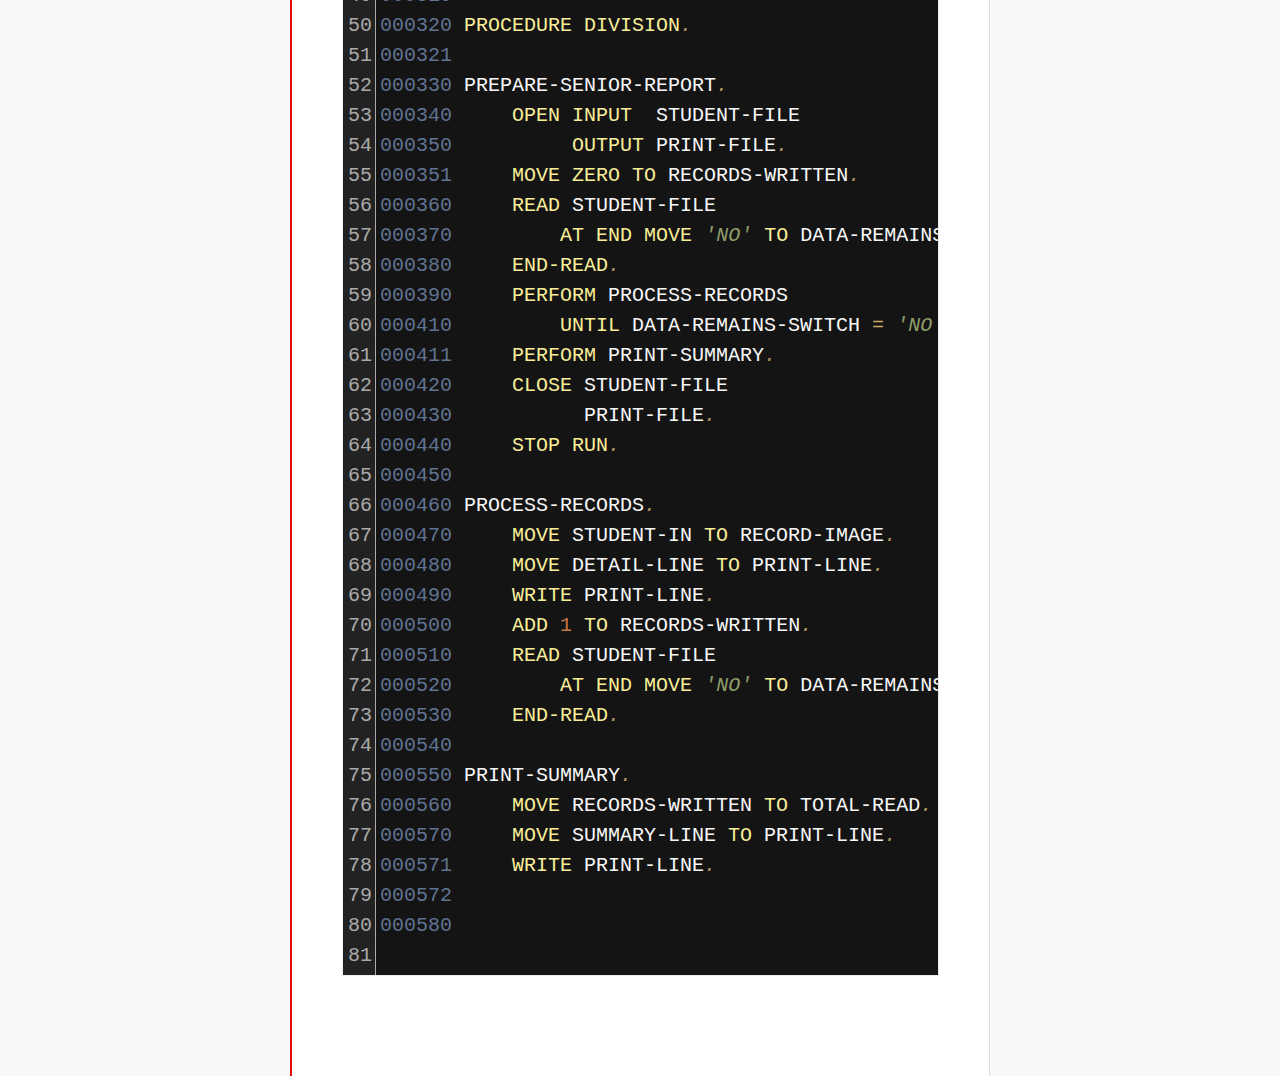
<file: zone/WebRoot/WEB-INF/js/codemirror/mode/cobol/index.html>
<!doctype html>

<title>CodeMirror: COBOL mode</title>
<meta charset="utf-8"/>
<link rel=stylesheet href="../../doc/docs.css">

<link rel="stylesheet" href="../../lib/codemirror.css">
<link rel="stylesheet" href="../../theme/neat.css">
<link rel="stylesheet" href="../../theme/elegant.css">
<link rel="stylesheet" href="../../theme/erlang-dark.css">
<link rel="stylesheet" href="../../theme/night.css">
<link rel="stylesheet" href="../../theme/monokai.css">
<link rel="stylesheet" href="../../theme/cobalt.css">
<link rel="stylesheet" href="../../theme/eclipse.css">
<link rel="stylesheet" href="../../theme/rubyblue.css">
<link rel="stylesheet" href="../../theme/lesser-dark.css">
<link rel="stylesheet" href="../../theme/xq-dark.css">
<link rel="stylesheet" href="../../theme/xq-light.css">
<link rel="stylesheet" href="../../theme/ambiance.css">
<link rel="stylesheet" href="../../theme/blackboard.css">
<link rel="stylesheet" href="../../theme/vibrant-ink.css">
<link rel="stylesheet" href="../../theme/solarized.css">
<link rel="stylesheet" href="../../theme/twilight.css">
<link rel="stylesheet" href="../../theme/midnight.css">
<link rel="stylesheet" href="../../addon/dialog/dialog.css">
<script src="../../lib/codemirror.js"></script>
<script src="../../addon/edit/matchbrackets.js"></script>
<script src="cobol.js"></script>
<script src="../../addon/selection/active-line.js"></script>
<script src="../../addon/search/search.js"></script>
<script src="../../addon/dialog/dialog.js"></script>
<script src="../../addon/search/searchcursor.js"></script>
<style>
        .CodeMirror {
          border: 1px solid #eee;
          font-size : 20px;
          height : auto !important;
        }
        .CodeMirror-activeline-background {background: #555555 !important;}
    </style>
<div id=nav>
  <a href="http://codemirror.net"><h1>CodeMirror</h1><img id=logo src="../../doc/logo.png"></a>

  <ul>
    <li><a href="../../index.html">Home</a>
    <li><a href="../../doc/manual.html">Manual</a>
    <li><a href="https://github.com/codemirror/codemirror">Code</a>
  </ul>
  <ul>
    <li><a href="../index.html">Language modes</a>
    <li><a class=active href="#">COBOL</a>
  </ul>
</div>

<article>
<h2>COBOL mode</h2>

    <p> Select Theme <select onchange="selectTheme()" id="selectTheme">
        <option>default</option>
        <option>ambiance</option>
        <option>blackboard</option>
        <option>cobalt</option>
        <option>eclipse</option>
        <option>elegant</option>
        <option>erlang-dark</option>
        <option>lesser-dark</option>
        <option>midnight</option>
        <option>monokai</option>
        <option>neat</option>
        <option>night</option>
        <option>rubyblue</option>
        <option>solarized dark</option>
        <option>solarized light</option>
        <option selected>twilight</option>
        <option>vibrant-ink</option>
        <option>xq-dark</option>
        <option>xq-light</option>
    </select>    Select Font Size <select onchange="selectFontsize()" id="selectFontSize">
          <option value="13px">13px</option>
          <option value="14px">14px</option>
          <option value="16px">16px</option>
          <option value="18px">18px</option>
          <option value="20px" selected="selected">20px</option>
          <option value="24px">24px</option>
          <option value="26px">26px</option>
          <option value="28px">28px</option>
          <option value="30px">30px</option>
          <option value="32px">32px</option>
          <option value="34px">34px</option>
          <option value="36px">36px</option>
        </select>
<label for="checkBoxReadOnly">Read-only</label>
<input type="checkbox" id="checkBoxReadOnly" onchange="selectReadOnly()">
<label for="id_tabToIndentSpace">Insert Spaces on Tab</label>
<input type="checkbox" id="id_tabToIndentSpace" onchange="tabToIndentSpace()">
</p>
<textarea id="code" name="code">
---------1---------2---------3---------4---------5---------6---------7---------8
12345678911234567892123456789312345678941234567895123456789612345678971234567898
000010 IDENTIFICATION DIVISION.                                        MODTGHERE
000020 PROGRAM-ID.       SAMPLE.
000030 AUTHOR.           TEST SAM. 
000040 DATE-WRITTEN.     5 February 2013
000041
000042* A sample program just to show the form.
000043* The program copies its input to the output,
000044* and counts the number of records.
000045* At the end this number is printed.
000046
000050 ENVIRONMENT DIVISION.
000060 INPUT-OUTPUT SECTION.
000070 FILE-CONTROL.
000080     SELECT STUDENT-FILE     ASSIGN TO SYSIN
000090         ORGANIZATION IS LINE SEQUENTIAL.
000100     SELECT PRINT-FILE       ASSIGN TO SYSOUT
000110         ORGANIZATION IS LINE SEQUENTIAL.
000120
000130 DATA DIVISION.
000140 FILE SECTION.
000150 FD  STUDENT-FILE
000160     RECORD CONTAINS 43 CHARACTERS
000170     DATA RECORD IS STUDENT-IN.
000180 01  STUDENT-IN              PIC X(43).
000190
000200 FD  PRINT-FILE
000210     RECORD CONTAINS 80 CHARACTERS
000220     DATA RECORD IS PRINT-LINE.
000230 01  PRINT-LINE              PIC X(80).
000240
000250 WORKING-STORAGE SECTION.
000260 01  DATA-REMAINS-SWITCH     PIC X(2)      VALUE SPACES.
000261 01  RECORDS-WRITTEN         PIC 99.
000270
000280 01  DETAIL-LINE.
000290     05  FILLER              PIC X(7)      VALUE SPACES.
000300     05  RECORD-IMAGE        PIC X(43).
000310     05  FILLER              PIC X(30)     VALUE SPACES.
000311 
000312 01  SUMMARY-LINE.
000313     05  FILLER              PIC X(7)      VALUE SPACES.
000314     05  TOTAL-READ          PIC 99.
000315     05  FILLER              PIC X         VALUE SPACE.
000316     05  FILLER              PIC X(17)     
000317                 VALUE  'Records were read'.
000318     05  FILLER              PIC X(53)     VALUE SPACES.
000319
000320 PROCEDURE DIVISION.
000321
000330 PREPARE-SENIOR-REPORT.
000340     OPEN INPUT  STUDENT-FILE
000350          OUTPUT PRINT-FILE.
000351     MOVE ZERO TO RECORDS-WRITTEN.
000360     READ STUDENT-FILE
000370         AT END MOVE 'NO' TO DATA-REMAINS-SWITCH
000380     END-READ.
000390     PERFORM PROCESS-RECORDS
000410         UNTIL DATA-REMAINS-SWITCH = 'NO'.
000411     PERFORM PRINT-SUMMARY.
000420     CLOSE STUDENT-FILE
000430           PRINT-FILE.
000440     STOP RUN.
000450
000460 PROCESS-RECORDS.
000470     MOVE STUDENT-IN TO RECORD-IMAGE.
000480     MOVE DETAIL-LINE TO PRINT-LINE.
000490     WRITE PRINT-LINE.
000500     ADD 1 TO RECORDS-WRITTEN.
000510     READ STUDENT-FILE
000520         AT END MOVE 'NO' TO DATA-REMAINS-SWITCH
000530     END-READ. 
000540
000550 PRINT-SUMMARY.
000560     MOVE RECORDS-WRITTEN TO TOTAL-READ.
000570     MOVE SUMMARY-LINE TO PRINT-LINE.
000571     WRITE PRINT-LINE. 
000572
000580
</textarea>
    <script>
      var editor = CodeMirror.fromTextArea(document.getElementById("code"), {
        lineNumbers: true,
        matchBrackets: true,
        mode: "text/x-cobol",
        theme : "twilight",
        styleActiveLine: true,
        showCursorWhenSelecting : true,  
      });
      function selectTheme() {
        var themeInput = document.getElementById("selectTheme");
        var theme = themeInput.options[themeInput.selectedIndex].innerHTML;
        editor.setOption("theme", theme);
      }
      function selectFontsize() {
        var fontSizeInput = document.getElementById("selectFontSize");
        var fontSize = fontSizeInput.options[fontSizeInput.selectedIndex].innerHTML;
        editor.getWrapperElement().style.fontSize = fontSize;
        editor.refresh();
      }
      function selectReadOnly() {
        editor.setOption("readOnly", document.getElementById("checkBoxReadOnly").checked);
      }
      function tabToIndentSpace() {
        if (document.getElementById("id_tabToIndentSpace").checked) {
            editor.setOption("extraKeys", {Tab: function(cm) { cm.replaceSelection("    ", "end"); }});
        } else {
            editor.setOption("extraKeys", {Tab: function(cm) { cm.replaceSelection("    ", "end"); }});
        }
      }
    </script>
  </article>
</file>
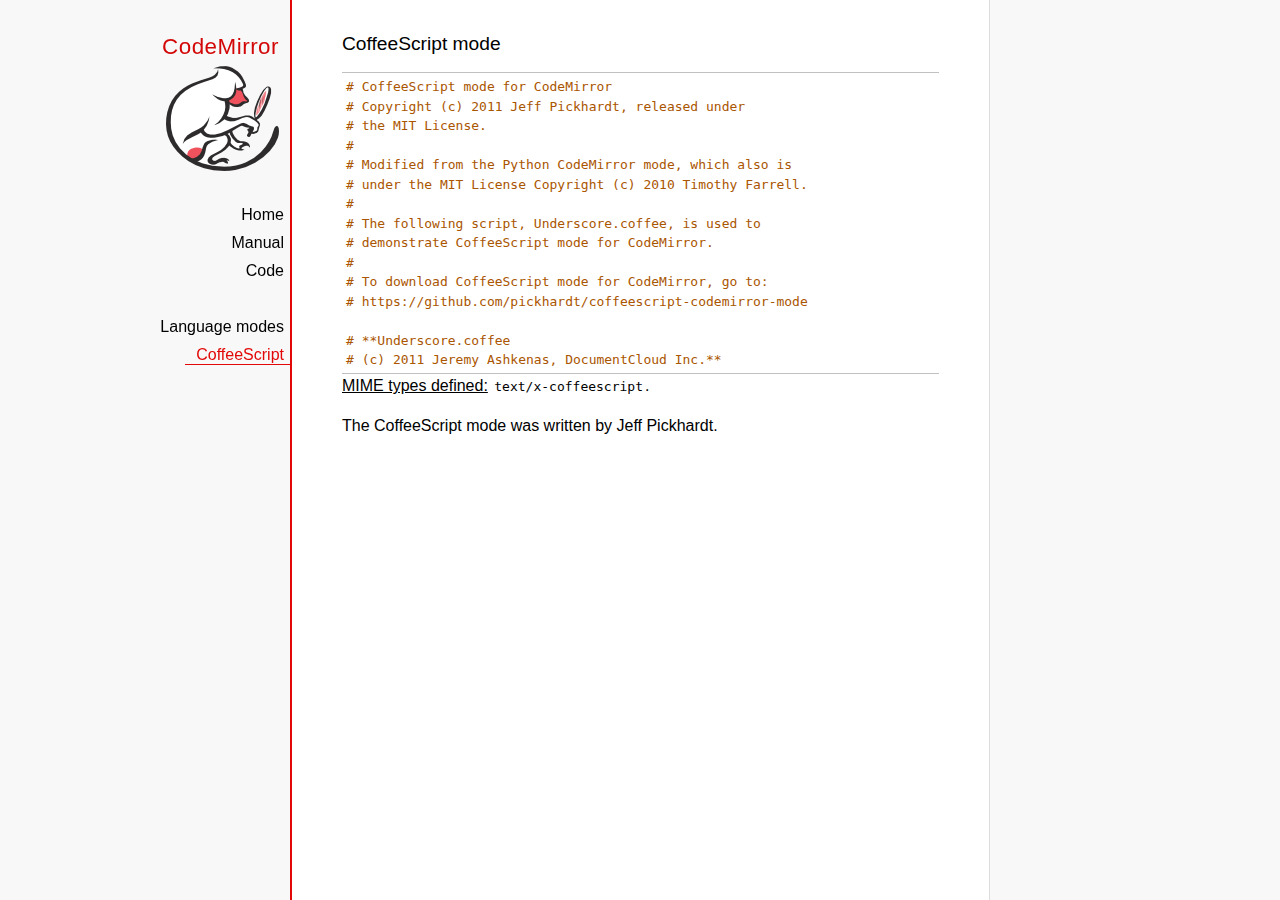
<file: zone/WebRoot/WEB-INF/js/codemirror/mode/coffeescript/index.html>
<!doctype html>

<title>CodeMirror: CoffeeScript mode</title>
<meta charset="utf-8"/>
<link rel=stylesheet href="../../doc/docs.css">

<link rel="stylesheet" href="../../lib/codemirror.css">
<script src="../../lib/codemirror.js"></script>
<script src="coffeescript.js"></script>
<style>.CodeMirror {border-top: 1px solid silver; border-bottom: 1px solid silver;}</style>
<div id=nav>
  <a href="http://codemirror.net"><h1>CodeMirror</h1><img id=logo src="../../doc/logo.png"></a>

  <ul>
    <li><a href="../../index.html">Home</a>
    <li><a href="../../doc/manual.html">Manual</a>
    <li><a href="https://github.com/codemirror/codemirror">Code</a>
  </ul>
  <ul>
    <li><a href="../index.html">Language modes</a>
    <li><a class=active href="#">CoffeeScript</a>
  </ul>
</div>

<article>
<h2>CoffeeScript mode</h2>
<form><textarea id="code" name="code">
# CoffeeScript mode for CodeMirror
# Copyright (c) 2011 Jeff Pickhardt, released under
# the MIT License.
#
# Modified from the Python CodeMirror mode, which also is 
# under the MIT License Copyright (c) 2010 Timothy Farrell.
#
# The following script, Underscore.coffee, is used to 
# demonstrate CoffeeScript mode for CodeMirror.
#
# To download CoffeeScript mode for CodeMirror, go to:
# https://github.com/pickhardt/coffeescript-codemirror-mode

# **Underscore.coffee
# (c) 2011 Jeremy Ashkenas, DocumentCloud Inc.**
# Underscore is freely distributable under the terms of the
# [MIT license](http://en.wikipedia.org/wiki/MIT_License).
# Portions of Underscore are inspired by or borrowed from
# [Prototype.js](http://prototypejs.org/api), Oliver Steele's
# [Functional](http://osteele.com), and John Resig's
# [Micro-Templating](http://ejohn.org).
# For all details and documentation:
# http://documentcloud.github.com/underscore/


# Baseline setup
# --------------

# Establish the root object, `window` in the browser, or `global` on the server.
root = this


# Save the previous value of the `_` variable.
previousUnderscore = root._

### Multiline
    comment
###

# Establish the object that gets thrown to break out of a loop iteration.
# `StopIteration` is SOP on Mozilla.
breaker = if typeof(StopIteration) is 'undefined' then '__break__' else StopIteration


#### Docco style single line comment (title)


# Helper function to escape **RegExp** contents, because JS doesn't have one.
escapeRegExp = (string) -> string.replace(/([.*+?^${}()|[\]\/\\])/g, '\\$1')


# Save bytes in the minified (but not gzipped) version:
ArrayProto = Array.prototype
ObjProto = Object.prototype


# Create quick reference variables for speed access to core prototypes.
slice = ArrayProto.slice
unshift = ArrayProto.unshift
toString = ObjProto.toString
hasOwnProperty = ObjProto.hasOwnProperty
propertyIsEnumerable = ObjProto.propertyIsEnumerable


# All **ECMA5** native implementations we hope to use are declared here.
nativeForEach = ArrayProto.forEach
nativeMap = ArrayProto.map
nativeReduce = ArrayProto.reduce
nativeReduceRight = ArrayProto.reduceRight
nativeFilter = ArrayProto.filter
nativeEvery = ArrayProto.every
nativeSome = ArrayProto.some
nativeIndexOf = ArrayProto.indexOf
nativeLastIndexOf = ArrayProto.lastIndexOf
nativeIsArray = Array.isArray
nativeKeys = Object.keys


# Create a safe reference to the Underscore object for use below.
_ = (obj) -> new wrapper(obj)


# Export the Underscore object for **CommonJS**.
if typeof(exports) != 'undefined' then exports._ = _


# Export Underscore to global scope.
root._ = _


# Current version.
_.VERSION = '1.1.0'


# Collection Functions
# --------------------

# The cornerstone, an **each** implementation.
# Handles objects implementing **forEach**, arrays, and raw objects.
_.each = (obj, iterator, context) ->
  try
    if nativeForEach and obj.forEach is nativeForEach
      obj.forEach iterator, context
    else if _.isNumber obj.length
      iterator.call context, obj[i], i, obj for i in [0...obj.length]
    else
      iterator.call context, val, key, obj for own key, val of obj
  catch e
    throw e if e isnt breaker
  obj


# Return the results of applying the iterator to each element. Use JavaScript
# 1.6's version of **map**, if possible.
_.map = (obj, iterator, context) ->
  return obj.map(iterator, context) if nativeMap and obj.map is nativeMap
  results = []
  _.each obj, (value, index, list) ->
    results.push iterator.call context, value, index, list
  results


# **Reduce** builds up a single result from a list of values. Also known as
# **inject**, or **foldl**. Uses JavaScript 1.8's version of **reduce**, if possible.
_.reduce = (obj, iterator, memo, context) ->
  if nativeReduce and obj.reduce is nativeReduce
    iterator = _.bind iterator, context if context
    return obj.reduce iterator, memo
  _.each obj, (value, index, list) ->
    memo = iterator.call context, memo, value, index, list
  memo


# The right-associative version of **reduce**, also known as **foldr**. Uses
# JavaScript 1.8's version of **reduceRight**, if available.
_.reduceRight = (obj, iterator, memo, context) ->
  if nativeReduceRight and obj.reduceRight is nativeReduceRight
    iterator = _.bind iterator, context if context
    return obj.reduceRight iterator, memo
  reversed = _.clone(_.toArray(obj)).reverse()
  _.reduce reversed, iterator, memo, context


# Return the first value which passes a truth test.
_.detect = (obj, iterator, context) ->
  result = null
  _.each obj, (value, index, list) ->
    if iterator.call context, value, index, list
      result = value
      _.breakLoop()
  result


# Return all the elements that pass a truth test. Use JavaScript 1.6's
# **filter**, if it exists.
_.filter = (obj, iterator, context) ->
  return obj.filter iterator, context if nativeFilter and obj.filter is nativeFilter
  results = []
  _.each obj, (value, index, list) ->
    results.push value if iterator.call context, value, index, list
  results


# Return all the elements for which a truth test fails.
_.reject = (obj, iterator, context) ->
  results = []
  _.each obj, (value, index, list) ->
    results.push value if not iterator.call context, value, index, list
  results


# Determine whether all of the elements match a truth test. Delegate to
# JavaScript 1.6's **every**, if it is present.
_.every = (obj, iterator, context) ->
  iterator ||= _.identity
  return obj.every iterator, context if nativeEvery and obj.every is nativeEvery
  result = true
  _.each obj, (value, index, list) ->
    _.breakLoop() unless (result = result and iterator.call(context, value, index, list))
  result


# Determine if at least one element in the object matches a truth test. Use
# JavaScript 1.6's **some**, if it exists.
_.some = (obj, iterator, context) ->
  iterator ||= _.identity
  return obj.some iterator, context if nativeSome and obj.some is nativeSome
  result = false
  _.each obj, (value, index, list) ->
    _.breakLoop() if (result = iterator.call(context, value, index, list))
  result


# Determine if a given value is included in the array or object,
# based on `===`.
_.include = (obj, target) ->
  return _.indexOf(obj, target) isnt -1 if nativeIndexOf and obj.indexOf is nativeIndexOf
  return true for own key, val of obj when val is target
  false


# Invoke a method with arguments on every item in a collection.
_.invoke = (obj, method) ->
  args = _.rest arguments, 2
  (if method then val[method] else val).apply(val, args) for val in obj


# Convenience version of a common use case of **map**: fetching a property.
_.pluck = (obj, key) ->
  _.map(obj, (val) -> val[key])


# Return the maximum item or (item-based computation).
_.max = (obj, iterator, context) ->
  return Math.max.apply(Math, obj) if not iterator and _.isArray(obj)
  result = computed: -Infinity
  _.each obj, (value, index, list) ->
    computed = if iterator then iterator.call(context, value, index, list) else value
    computed >= result.computed and (result = {value: value, computed: computed})
  result.value


# Return the minimum element (or element-based computation).
_.min = (obj, iterator, context) ->
  return Math.min.apply(Math, obj) if not iterator and _.isArray(obj)
  result = computed: Infinity
  _.each obj, (value, index, list) ->
    computed = if iterator then iterator.call(context, value, index, list) else value
    computed < result.computed and (result = {value: value, computed: computed})
  result.value


# Sort the object's values by a criterion produced by an iterator.
_.sortBy = (obj, iterator, context) ->
  _.pluck(((_.map obj, (value, index, list) ->
    {value: value, criteria: iterator.call(context, value, index, list)}
  ).sort((left, right) ->
    a = left.criteria; b = right.criteria
    if a < b then -1 else if a > b then 1 else 0
  )), 'value')


# Use a comparator function to figure out at what index an object should
# be inserted so as to maintain order. Uses binary search.
_.sortedIndex = (array, obj, iterator) ->
  iterator ||= _.identity
  low = 0
  high = array.length
  while low < high
    mid = (low + high) >> 1
    if iterator(array[mid]) < iterator(obj) then low = mid + 1 else high = mid
  low


# Convert anything iterable into a real, live array.
_.toArray = (iterable) ->
  return [] if (!iterable)
  return iterable.toArray() if (iterable.toArray)
  return iterable if (_.isArray(iterable))
  return slice.call(iterable) if (_.isArguments(iterable))
  _.values(iterable)


# Return the number of elements in an object.
_.size = (obj) -> _.toArray(obj).length


# Array Functions
# ---------------

# Get the first element of an array. Passing `n` will return the first N
# values in the array. Aliased as **head**. The `guard` check allows it to work
# with **map**.
_.first = (array, n, guard) ->
  if n and not guard then slice.call(array, 0, n) else array[0]


# Returns everything but the first entry of the array. Aliased as **tail**.
# Especially useful on the arguments object. Passing an `index` will return
# the rest of the values in the array from that index onward. The `guard`
# check allows it to work with **map**.
_.rest = (array, index, guard) ->
  slice.call(array, if _.isUndefined(index) or guard then 1 else index)


# Get the last element of an array.
_.last = (array) -> array[array.length - 1]


# Trim out all falsy values from an array.
_.compact = (array) -> item for item in array when item


# Return a completely flattened version of an array.
_.flatten = (array) ->
  _.reduce array, (memo, value) ->
    return memo.concat(_.flatten(value)) if _.isArray value
    memo.push value
    memo
  , []


# Return a version of the array that does not contain the specified value(s).
_.without = (array) ->
  values = _.rest arguments
  val for val in _.toArray(array) when not _.include values, val


# Produce a duplicate-free version of the array. If the array has already
# been sorted, you have the option of using a faster algorithm.
_.uniq = (array, isSorted) ->
  memo = []
  for el, i in _.toArray array
    memo.push el if i is 0 || (if isSorted is true then _.last(memo) isnt el else not _.include(memo, el))
  memo


# Produce an array that contains every item shared between all the
# passed-in arrays.
_.intersect = (array) ->
  rest = _.rest arguments
  _.select _.uniq(array), (item) ->
    _.all rest, (other) ->
      _.indexOf(other, item) >= 0


# Zip together multiple lists into a single array -- elements that share
# an index go together.
_.zip = ->
  length = _.max _.pluck arguments, 'length'
  results = new Array length
  for i in [0...length]
    results[i] = _.pluck arguments, String i
  results


# If the browser doesn't supply us with **indexOf** (I'm looking at you, MSIE),
# we need this function. Return the position of the first occurrence of an
# item in an array, or -1 if the item is not included in the array.
_.indexOf = (array, item) ->
  return array.indexOf item if nativeIndexOf and array.indexOf is nativeIndexOf
  i = 0; l = array.length
  while l - i
    if array[i] is item then return i else i++
  -1


# Provide JavaScript 1.6's **lastIndexOf**, delegating to the native function,
# if possible.
_.lastIndexOf = (array, item) ->
  return array.lastIndexOf(item) if nativeLastIndexOf and array.lastIndexOf is nativeLastIndexOf
  i = array.length
  while i
    if array[i] is item then return i else i--
  -1


# Generate an integer Array containing an arithmetic progression. A port of
# [the native Python **range** function](http://docs.python.org/library/functions.html#range).
_.range = (start, stop, step) ->
  a = arguments
  solo = a.length <= 1
  i = start = if solo then 0 else a[0]
  stop = if solo then a[0] else a[1]
  step = a[2] or 1
  len = Math.ceil((stop - start) / step)
  return [] if len <= 0
  range = new Array len
  idx = 0
  loop
    return range if (if step > 0 then i - stop else stop - i) >= 0
    range[idx] = i
    idx++
    i+= step


# Function Functions
# ------------------

# Create a function bound to a given object (assigning `this`, and arguments,
# optionally). Binding with arguments is also known as **curry**.
_.bind = (func, obj) ->
  args = _.rest arguments, 2
  -> func.apply obj or root, args.concat arguments


# Bind all of an object's methods to that object. Useful for ensuring that
# all callbacks defined on an object belong to it.
_.bindAll = (obj) ->
  funcs = if arguments.length > 1 then _.rest(arguments) else _.functions(obj)
  _.each funcs, (f) -> obj[f] = _.bind obj[f], obj
  obj


# Delays a function for the given number of milliseconds, and then calls
# it with the arguments supplied.
_.delay = (func, wait) ->
  args = _.rest arguments, 2
  setTimeout((-> func.apply(func, args)), wait)


# Memoize an expensive function by storing its results.
_.memoize = (func, hasher) ->
  memo = {}
  hasher or= _.identity
  ->
    key = hasher.apply this, arguments
    return memo[key] if key of memo
    memo[key] = func.apply this, arguments


# Defers a function, scheduling it to run after the current call stack has
# cleared.
_.defer = (func) ->
  _.delay.apply _, [func, 1].concat _.rest arguments


# Returns the first function passed as an argument to the second,
# allowing you to adjust arguments, run code before and after, and
# conditionally execute the original function.
_.wrap = (func, wrapper) ->
  -> wrapper.apply wrapper, [func].concat arguments


# Returns a function that is the composition of a list of functions, each
# consuming the return value of the function that follows.
_.compose = ->
  funcs = arguments
  ->
    args = arguments
    for i in [funcs.length - 1..0] by -1
      args = [funcs[i].apply(this, args)]
    args[0]


# Object Functions
# ----------------

# Retrieve the names of an object's properties.
_.keys = nativeKeys or (obj) ->
  return _.range 0, obj.length if _.isArray(obj)
  key for key, val of obj


# Retrieve the values of an object's properties.
_.values = (obj) ->
  _.map obj, _.identity


# Return a sorted list of the function names available in Underscore.
_.functions = (obj) ->
  _.filter(_.keys(obj), (key) -> _.isFunction(obj[key])).sort()


# Extend a given object with all of the properties in a source object.
_.extend = (obj) ->
  for source in _.rest(arguments)
    obj[key] = val for key, val of source
  obj


# Create a (shallow-cloned) duplicate of an object.
_.clone = (obj) ->
  return obj.slice 0 if _.isArray obj
  _.extend {}, obj


# Invokes interceptor with the obj, and then returns obj.
# The primary purpose of this method is to "tap into" a method chain,
# in order to perform operations on intermediate results within
 the chain.
_.tap = (obj, interceptor) ->
  interceptor obj
  obj


# Perform a deep comparison to check if two objects are equal.
_.isEqual = (a, b) ->
  # Check object identity.
  return true if a is b
  # Different types?
  atype = typeof(a); btype = typeof(b)
  return false if atype isnt btype
  # Basic equality test (watch out for coercions).
  return true if `a == b`
  # One is falsy and the other truthy.
  return false if (!a and b) or (a and !b)
  # One of them implements an `isEqual()`?
  return a.isEqual(b) if a.isEqual
  # Check dates' integer values.
  return a.getTime() is b.getTime() if _.isDate(a) and _.isDate(b)
  # Both are NaN?
  return false if _.isNaN(a) and _.isNaN(b)
  # Compare regular expressions.
  if _.isRegExp(a) and _.isRegExp(b)
    return a.source is b.source and
           a.global is b.global and
           a.ignoreCase is b.ignoreCase and
           a.multiline is b.multiline
  # If a is not an object by this point, we can't handle it.
  return false if atype isnt 'object'
  # Check for different array lengths before comparing contents.
  return false if a.length and (a.length isnt b.length)
  # Nothing else worked, deep compare the contents.
  aKeys = _.keys(a); bKeys = _.keys(b)
  # Different object sizes?
  return false if aKeys.length isnt bKeys.length
  # Recursive comparison of contents.
  return false for key, val of a when !(key of b) or !_.isEqual(val, b[key])
  true


# Is a given array or object empty?
_.isEmpty = (obj) ->
  return obj.length is 0 if _.isArray(obj) or _.isString(obj)
  return false for own key of obj
  true


# Is a given value a DOM element?
_.isElement = (obj) -> obj and obj.nodeType is 1


# Is a given value an array?
_.isArray = nativeIsArray or (obj) -> !!(obj and obj.concat and obj.unshift and not obj.callee)


# Is a given variable an arguments object?
_.isArguments = (obj) -> obj and obj.callee


# Is the given value a function?
_.isFunction = (obj) -> !!(obj and obj.constructor and obj.call and obj.apply)


# Is the given value a string?
_.isString = (obj) -> !!(obj is '' or (obj and obj.charCodeAt and obj.substr))


# Is a given value a number?
_.isNumber = (obj) -> (obj is +obj) or toString.call(obj) is '[object Number]'


# Is a given value a boolean?
_.isBoolean = (obj) -> obj is true or obj is false


# Is a given value a Date?
_.isDate = (obj) -> !!(obj and obj.getTimezoneOffset and obj.setUTCFullYear)


# Is the given value a regular expression?
_.isRegExp = (obj) -> !!(obj and obj.exec and (obj.ignoreCase or obj.ignoreCase is false))


# Is the given value NaN -- this one is interesting. `NaN != NaN`, and
# `isNaN(undefined) == true`, so we make sure it's a number first.
_.isNaN = (obj) -> _.isNumber(obj) and window.isNaN(obj)


# Is a given value equal to null?
_.isNull = (obj) -> obj is null


# Is a given variable undefined?
_.isUndefined = (obj) -> typeof obj is 'undefined'


# Utility Functions
# -----------------

# Run Underscore.js in noConflict mode, returning the `_` variable to its
# previous owner. Returns a reference to the Underscore object.
_.noConflict = ->
  root._ = previousUnderscore
  this


# Keep the identity function around for default iterators.
_.identity = (value) -> value


# Run a function `n` times.
_.times = (n, iterator, context) ->
  iterator.call context, i for i in [0...n]


# Break out of the middle of an iteration.
_.breakLoop = -> throw breaker


# Add your own custom functions to the Underscore object, ensuring that
# they're correctly added to the OOP wrapper as well.
_.mixin = (obj) ->
  for name in _.functions(obj)
    addToWrapper name, _[name] = obj[name]


# Generate a unique integer id (unique within the entire client session).
# Useful for temporary DOM ids.
idCounter = 0
_.uniqueId = (prefix) ->
  (prefix or '') + idCounter++


# By default, Underscore uses **ERB**-style template delimiters, change the
# following template settings to use alternative delimiters.
_.templateSettings = {
  start: '<%'
  end: '%>'
  interpolate: /<%=(.+?)%>/g
}


# JavaScript templating a-la **ERB**, pilfered from John Resig's
# *Secrets of the JavaScript Ninja*, page 83.
# Single-quote fix from Rick Strahl.
# With alterations for arbitrary delimiters, and to preserve whitespace.
_.template = (str, data) ->
  c = _.templateSettings
  endMatch = new RegExp("'(?=[^"+c.end.substr(0, 1)+"]*"+escapeRegExp(c.end)+")","g")
  fn = new Function 'obj',
    'var p=[],print=function(){p.push.apply(p,arguments);};' +
    'with(obj||{}){p.push(\'' +
    str.replace(/\r/g, '\\r')
       .replace(/\n/g, '\\n')
       .replace(/\t/g, '\\t')
       .replace(endMatch,"���")
       .split("'").join("\\'")
       .split("���").join("'")
       .replace(c.interpolate, "',$1,'")
       .split(c.start).join("');")
       .split(c.end).join("p.push('") +
       "');}return p.join('');"
  if data then fn(data) else fn


# Aliases
# -------

_.forEach = _.each
_.foldl = _.inject = _.reduce
_.foldr = _.reduceRight
_.select = _.filter
_.all = _.every
_.any = _.some
_.contains = _.include
_.head = _.first
_.tail = _.rest
_.methods = _.functions


# Setup the OOP Wrapper
# ---------------------

# If Underscore is called as a function, it returns a wrapped object that
# can be used OO-style. This wrapper holds altered versions of all the
# underscore functions. Wrapped objects may be chained.
wrapper = (obj) ->
  this._wrapped = obj
  this


# Helper function to continue chaining intermediate results.
result = (obj, chain) ->
  if chain then _(obj).chain() else obj


# A method to easily add functions to the OOP wrapper.
addToWrapper = (name, func) ->
  wrapper.prototype[name] = ->
    args = _.toArray arguments
    unshift.call args, this._wrapped
    result func.apply(_, args), this._chain


# Add all ofthe Underscore functions to the wrapper object.
_.mixin _


# Add all mutator Array functions to the wrapper.
_.each ['pop', 'push', 'reverse', 'shift', 'sort', 'splice', 'unshift'], (name) ->
  method = Array.prototype[name]
  wrapper.prototype[name] = ->
    method.apply(this._wrapped, arguments)
    result(this._wrapped, this._chain)


# Add all accessor Array functions to the wrapper.
_.each ['concat', 'join', 'slice'], (name) ->
  method = Array.prototype[name]
  wrapper.prototype[name] = ->
    result(method.apply(this._wrapped, arguments), this._chain)


# Start chaining a wrapped Underscore object.
wrapper::chain = ->
  this._chain = true
  this


# Extracts the result from a wrapped and chained object.
wrapper::value = -> this._wrapped
</textarea></form>
    <script>
      var editor = CodeMirror.fromTextArea(document.getElementById("code"), {});
    </script>

    <p><strong>MIME types defined:</strong> <code>text/x-coffeescript</code>.</p>

    <p>The CoffeeScript mode was written by Jeff Pickhardt.</p>

  </article>
</file>
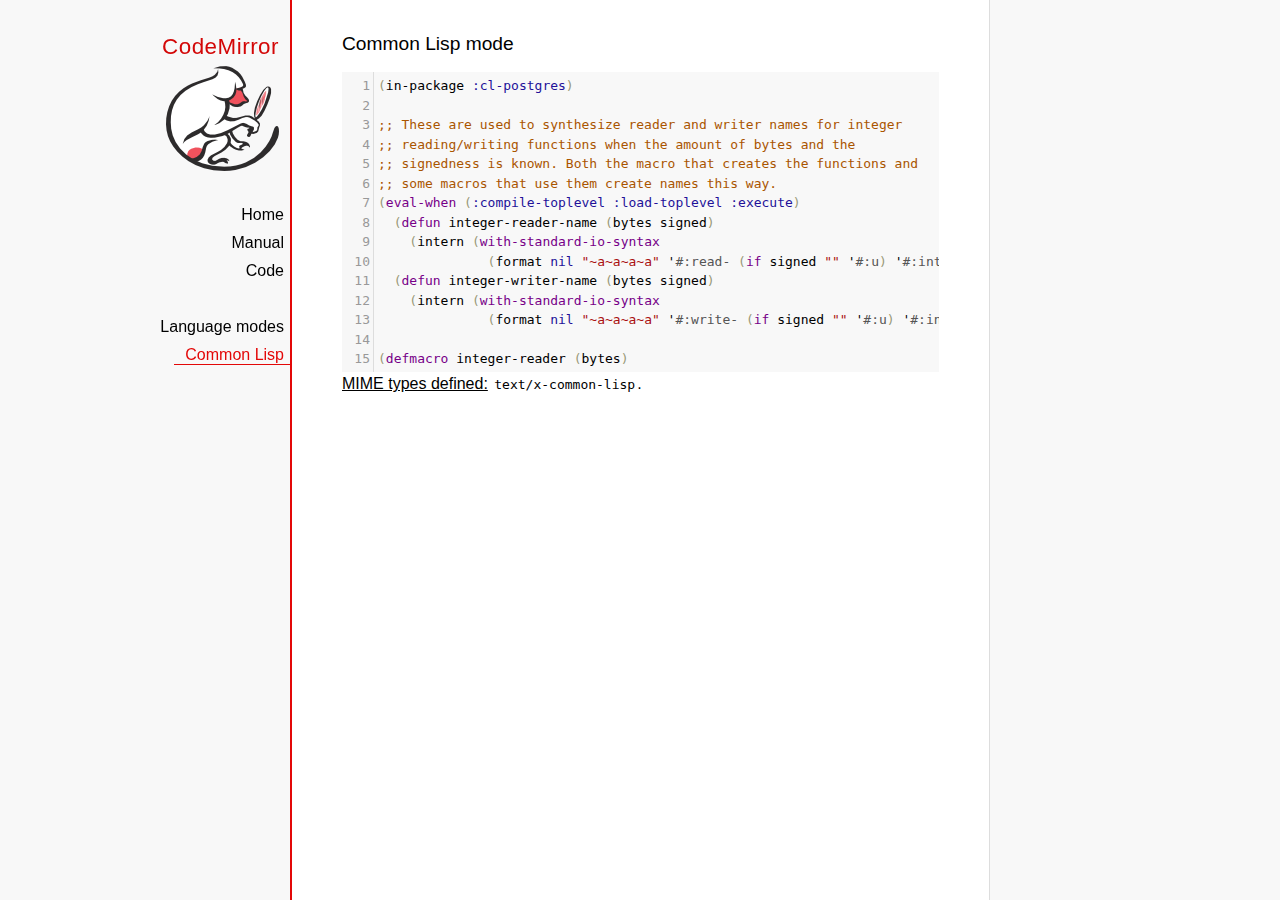
<file: zone/WebRoot/WEB-INF/js/codemirror/mode/commonlisp/index.html>
<!doctype html>

<title>CodeMirror: Common Lisp mode</title>
<meta charset="utf-8"/>
<link rel=stylesheet href="../../doc/docs.css">

<link rel="stylesheet" href="../../lib/codemirror.css">
<script src="../../lib/codemirror.js"></script>
<script src="commonlisp.js"></script>
<style>.CodeMirror {background: #f8f8f8;}</style>
<div id=nav>
  <a href="http://codemirror.net"><h1>CodeMirror</h1><img id=logo src="../../doc/logo.png"></a>

  <ul>
    <li><a href="../../index.html">Home</a>
    <li><a href="../../doc/manual.html">Manual</a>
    <li><a href="https://github.com/codemirror/codemirror">Code</a>
  </ul>
  <ul>
    <li><a href="../index.html">Language modes</a>
    <li><a class=active href="#">Common Lisp</a>
  </ul>
</div>

<article>
<h2>Common Lisp mode</h2>
<form><textarea id="code" name="code">(in-package :cl-postgres)

;; These are used to synthesize reader and writer names for integer
;; reading/writing functions when the amount of bytes and the
;; signedness is known. Both the macro that creates the functions and
;; some macros that use them create names this way.
(eval-when (:compile-toplevel :load-toplevel :execute)
  (defun integer-reader-name (bytes signed)
    (intern (with-standard-io-syntax
              (format nil "~a~a~a~a" '#:read- (if signed "" '#:u) '#:int bytes))))
  (defun integer-writer-name (bytes signed)
    (intern (with-standard-io-syntax
              (format nil "~a~a~a~a" '#:write- (if signed "" '#:u) '#:int bytes)))))

(defmacro integer-reader (bytes)
  "Create a function to read integers from a binary stream."
  (let ((bits (* bytes 8)))
    (labels ((return-form (signed)
               (if signed
                   `(if (logbitp ,(1- bits) result)
                        (dpb result (byte ,(1- bits) 0) -1)
                        result)
                   `result))
             (generate-reader (signed)
               `(defun ,(integer-reader-name bytes signed) (socket)
                  (declare (type stream socket)
                           #.*optimize*)
                  ,(if (= bytes 1)
                       `(let ((result (the (unsigned-byte 8) (read-byte socket))))
                          (declare (type (unsigned-byte 8) result))
                          ,(return-form signed))
                       `(let ((result 0))
                          (declare (type (unsigned-byte ,bits) result))
                          ,@(loop :for byte :from (1- bytes) :downto 0
                                   :collect `(setf (ldb (byte 8 ,(* 8 byte)) result)
                                                   (the (unsigned-byte 8) (read-byte socket))))
                          ,(return-form signed))))))
      `(progn
;; This causes weird errors on SBCL in some circumstances. Disabled for now.
;;         (declaim (inline ,(integer-reader-name bytes t)
;;                          ,(integer-reader-name bytes nil)))
         (declaim (ftype (function (t) (signed-byte ,bits))
                         ,(integer-reader-name bytes t)))
         ,(generate-reader t)
         (declaim (ftype (function (t) (unsigned-byte ,bits))
                         ,(integer-reader-name bytes nil)))
         ,(generate-reader nil)))))

(defmacro integer-writer (bytes)
  "Create a function to write integers to a binary stream."
  (let ((bits (* 8 bytes)))
    `(progn
      (declaim (inline ,(integer-writer-name bytes t)
                       ,(integer-writer-name bytes nil)))
      (defun ,(integer-writer-name bytes nil) (socket value)
        (declare (type stream socket)
                 (type (unsigned-byte ,bits) value)
                 #.*optimize*)
        ,@(if (= bytes 1)
              `((write-byte value socket))
              (loop :for byte :from (1- bytes) :downto 0
                    :collect `(write-byte (ldb (byte 8 ,(* byte 8)) value)
                               socket)))
        (values))
      (defun ,(integer-writer-name bytes t) (socket value)
        (declare (type stream socket)
                 (type (signed-byte ,bits) value)
                 #.*optimize*)
        ,@(if (= bytes 1)
              `((write-byte (ldb (byte 8 0) value) socket))
              (loop :for byte :from (1- bytes) :downto 0
                    :collect `(write-byte (ldb (byte 8 ,(* byte 8)) value)
                               socket)))
        (values)))))

;; All the instances of the above that we need.

(integer-reader 1)
(integer-reader 2)
(integer-reader 4)
(integer-reader 8)

(integer-writer 1)
(integer-writer 2)
(integer-writer 4)

(defun write-bytes (socket bytes)
  "Write a byte-array to a stream."
  (declare (type stream socket)
           (type (simple-array (unsigned-byte 8)) bytes)
           #.*optimize*)
  (write-sequence bytes socket))

(defun write-str (socket string)
  "Write a null-terminated string to a stream \(encoding it when UTF-8
support is enabled.)."
  (declare (type stream socket)
           (type string string)
           #.*optimize*)
  (enc-write-string string socket)
  (write-uint1 socket 0))

(declaim (ftype (function (t unsigned-byte)
                          (simple-array (unsigned-byte 8) (*)))
                read-bytes))
(defun read-bytes (socket length)
  "Read a byte array of the given length from a stream."
  (declare (type stream socket)
           (type fixnum length)
           #.*optimize*)
  (let ((result (make-array length :element-type '(unsigned-byte 8))))
    (read-sequence result socket)
    result))

(declaim (ftype (function (t) string) read-str))
(defun read-str (socket)
  "Read a null-terminated string from a stream. Takes care of encoding
when UTF-8 support is enabled."
  (declare (type stream socket)
           #.*optimize*)
  (enc-read-string socket :null-terminated t))

(defun skip-bytes (socket length)
  "Skip a given number of bytes in a binary stream."
  (declare (type stream socket)
           (type (unsigned-byte 32) length)
           #.*optimize*)
  (dotimes (i length)
    (read-byte socket)))

(defun skip-str (socket)
  "Skip a null-terminated string."
  (declare (type stream socket)
           #.*optimize*)
  (loop :for char :of-type fixnum = (read-byte socket)
        :until (zerop char)))

(defun ensure-socket-is-closed (socket &amp;key abort)
  (when (open-stream-p socket)
    (handler-case
        (close socket :abort abort)
      (error (error)
        (warn "Ignoring the error which happened while trying to close PostgreSQL socket: ~A" error)))))
</textarea></form>
    <script>
      var editor = CodeMirror.fromTextArea(document.getElementById("code"), {lineNumbers: true});
    </script>

    <p><strong>MIME types defined:</strong> <code>text/x-common-lisp</code>.</p>

  </article>
</file>
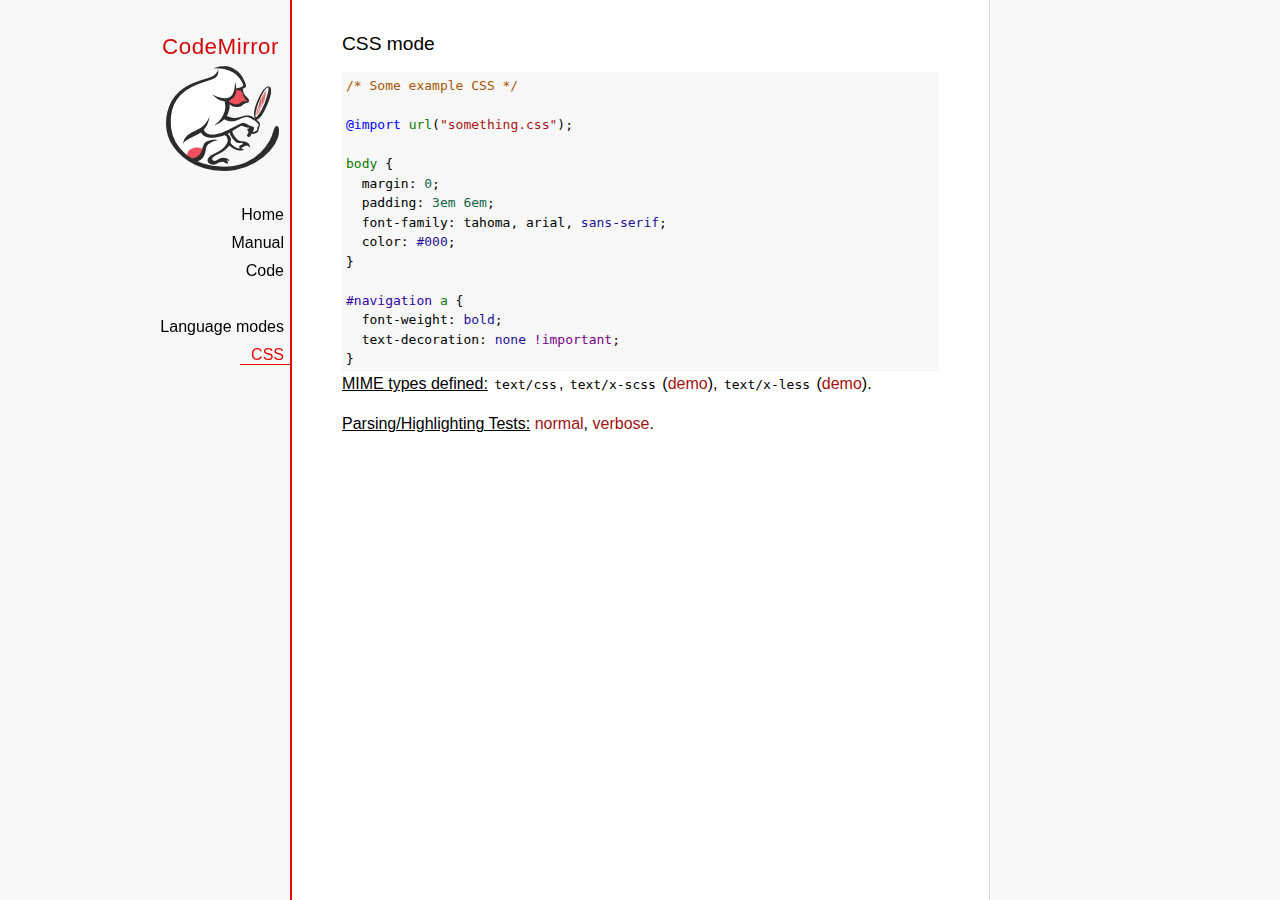
<file: zone/WebRoot/WEB-INF/js/codemirror/mode/css/index.html>
<!doctype html>

<title>CodeMirror: CSS mode</title>
<meta charset="utf-8"/>
<link rel=stylesheet href="../../doc/docs.css">

<link rel="stylesheet" href="../../lib/codemirror.css">
<link rel="stylesheet" href="../../addon/hint/show-hint.css">
<script src="../../lib/codemirror.js"></script>
<script src="css.js"></script>
<script src="../../addon/hint/show-hint.js"></script>
<script src="../../addon/hint/css-hint.js"></script>
<style>.CodeMirror {background: #f8f8f8;}</style>
<div id=nav>
  <a href="http://codemirror.net"><h1>CodeMirror</h1><img id=logo src="../../doc/logo.png"></a>

  <ul>
    <li><a href="../../index.html">Home</a>
    <li><a href="../../doc/manual.html">Manual</a>
    <li><a href="https://github.com/codemirror/codemirror">Code</a>
  </ul>
  <ul>
    <li><a href="../index.html">Language modes</a>
    <li><a class=active href="#">CSS</a>
  </ul>
</div>

<article>
<h2>CSS mode</h2>
<form><textarea id="code" name="code">
/* Some example CSS */

@import url("something.css");

body {
  margin: 0;
  padding: 3em 6em;
  font-family: tahoma, arial, sans-serif;
  color: #000;
}

#navigation a {
  font-weight: bold;
  text-decoration: none !important;
}

h1 {
  font-size: 2.5em;
}

h2 {
  font-size: 1.7em;
}

h1:before, h2:before {
  content: "::";
}

code {
  font-family: courier, monospace;
  font-size: 80%;
  color: #418A8A;
}
</textarea></form>
    <script>
      var editor = CodeMirror.fromTextArea(document.getElementById("code"), {
        extraKeys: {"Ctrl-Space": "autocomplete"},
      });
    </script>

    <p><strong>MIME types defined:</strong> <code>text/css</code>, <code>text/x-scss</code> (<a href="scss.html">demo</a>), <code>text/x-less</code> (<a href="less.html">demo</a>).</p>

    <p><strong>Parsing/Highlighting Tests:</strong> <a href="../../test/index.html#css_*">normal</a>,  <a href="../../test/index.html#verbose,css_*">verbose</a>.</p>

  </article>
</file>
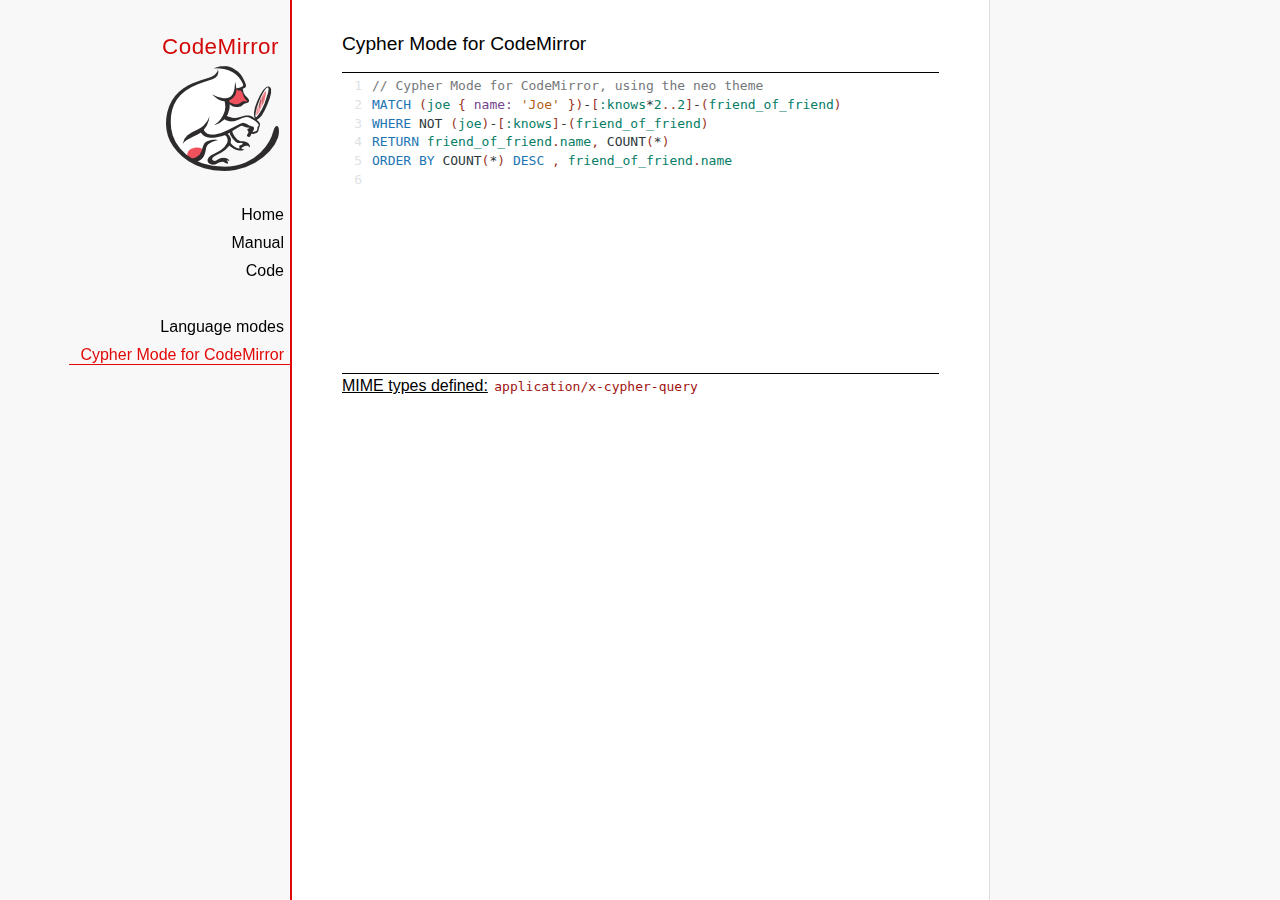
<file: zone/WebRoot/WEB-INF/js/codemirror/mode/cypher/index.html>
<!doctype html>

<title>CodeMirror: Cypher Mode for CodeMirror</title>
<meta charset="utf-8"/>
<link rel=stylesheet href="../../doc/docs.css">

<link rel="stylesheet" href="../../lib/codemirror.css" />
<link rel="stylesheet" href="../../theme/neo.css" />
<script src="../../lib/codemirror.js"></script>
<script src="cypher.js"></script>
<style>
.CodeMirror {
    border-top: 1px solid black;
    border-bottom: 1px solid black;
}
        </style>
<div id=nav>
  <a href="http://codemirror.net"><h1>CodeMirror</h1><img id=logo src="../../doc/logo.png"></a>

  <ul>
    <li><a href="../../index.html">Home</a>
    <li><a href="../../doc/manual.html">Manual</a>
    <li><a href="https://github.com/codemirror/codemirror">Code</a>
  </ul>
  <ul>
    <li><a href="../index.html">Language modes</a>
    <li><a class=active href="#">Cypher Mode for CodeMirror</a>
  </ul>
</div>

<article>
<h2>Cypher Mode for CodeMirror</h2>
<form>
            <textarea id="code" name="code">// Cypher Mode for CodeMirror, using the neo theme
MATCH (joe { name: 'Joe' })-[:knows*2..2]-(friend_of_friend)
WHERE NOT (joe)-[:knows]-(friend_of_friend)
RETURN friend_of_friend.name, COUNT(*)
ORDER BY COUNT(*) DESC , friend_of_friend.name
</textarea>
            </form>
            <p><strong>MIME types defined:</strong> 
            <code><a href="?mime=application/x-cypher-query">application/x-cypher-query</a></code>
        </p>
<script>
window.onload = function() {
  var mime = 'application/x-cypher-query';
  // get mime type
  if (window.location.href.indexOf('mime=') > -1) {
    mime = window.location.href.substr(window.location.href.indexOf('mime=') + 5);
  }
  window.editor = CodeMirror.fromTextArea(document.getElementById('code'), {
    mode: mime,
    indentWithTabs: true,
    smartIndent: true,
    lineNumbers: true,
    matchBrackets : true,
    autofocus: true,
    theme: 'neo'
  });
};
</script>

</article>
</file>
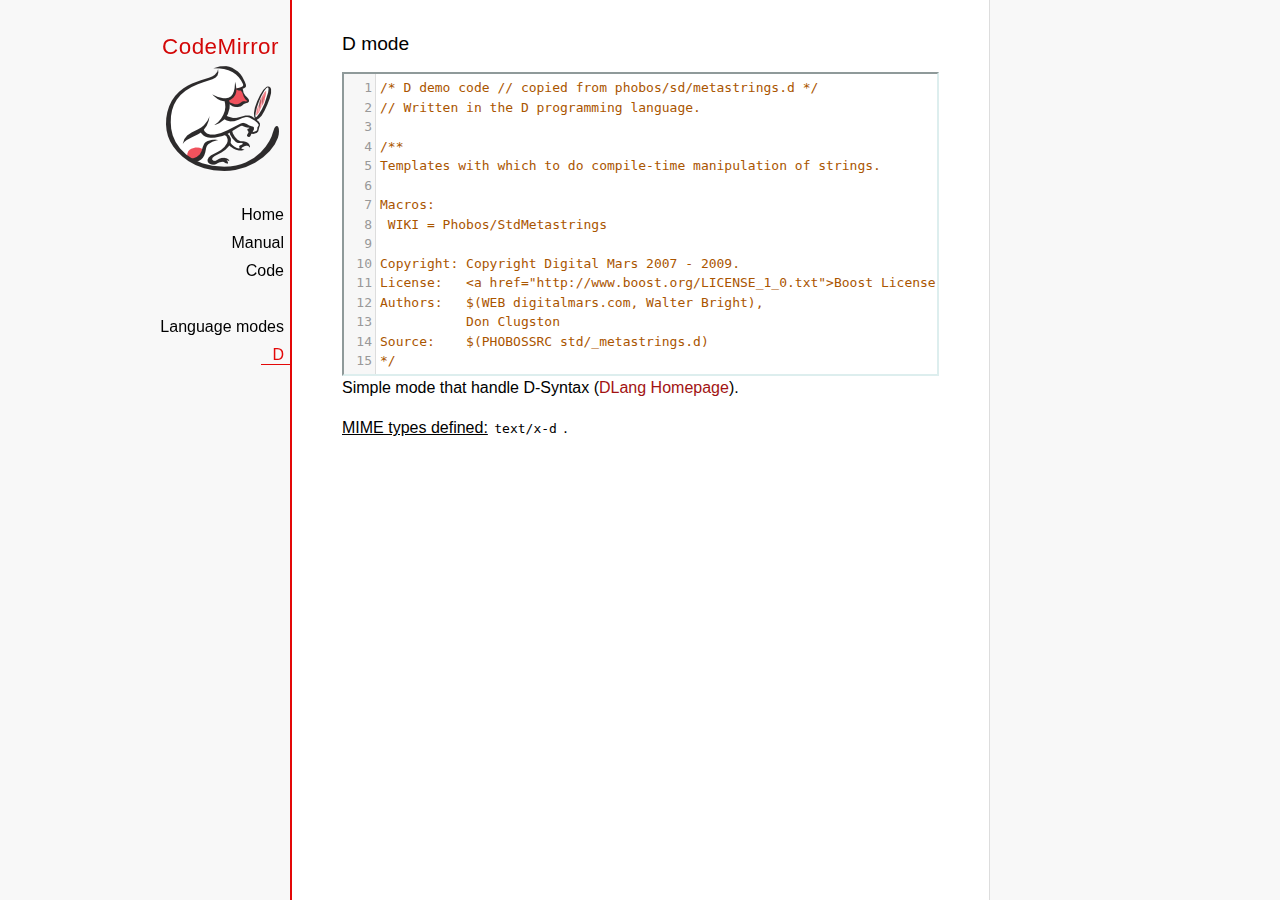
<file: zone/WebRoot/WEB-INF/js/codemirror/mode/d/index.html>
<!doctype html>

<title>CodeMirror: D mode</title>
<meta charset="utf-8"/>
<link rel=stylesheet href="../../doc/docs.css">

<link rel="stylesheet" href="../../lib/codemirror.css">
<script src="../../lib/codemirror.js"></script>
<script src="../../addon/edit/matchbrackets.js"></script>
<script src="d.js"></script>
<style>.CodeMirror {border: 2px inset #dee;}</style>
<div id=nav>
  <a href="http://codemirror.net"><h1>CodeMirror</h1><img id=logo src="../../doc/logo.png"></a>

  <ul>
    <li><a href="../../index.html">Home</a>
    <li><a href="../../doc/manual.html">Manual</a>
    <li><a href="https://github.com/codemirror/codemirror">Code</a>
  </ul>
  <ul>
    <li><a href="../index.html">Language modes</a>
    <li><a class=active href="#">D</a>
  </ul>
</div>

<article>
<h2>D mode</h2>
<form><textarea id="code" name="code">
/* D demo code // copied from phobos/sd/metastrings.d */
// Written in the D programming language.

/**
Templates with which to do compile-time manipulation of strings.

Macros:
 WIKI = Phobos/StdMetastrings

Copyright: Copyright Digital Mars 2007 - 2009.
License:   <a href="http://www.boost.org/LICENSE_1_0.txt">Boost License 1.0</a>.
Authors:   $(WEB digitalmars.com, Walter Bright),
           Don Clugston
Source:    $(PHOBOSSRC std/_metastrings.d)
*/
/*
         Copyright Digital Mars 2007 - 2009.
Distributed under the Boost Software License, Version 1.0.
   (See accompanying file LICENSE_1_0.txt or copy at
         http://www.boost.org/LICENSE_1_0.txt)
 */
module std.metastrings;

/**
Formats constants into a string at compile time.  Analogous to $(XREF
string,format).

Parameters:

A = tuple of constants, which can be strings, characters, or integral
    values.

Formats:
 *    The formats supported are %s for strings, and %%
 *    for the % character.
Example:
---
import std.metastrings;
import std.stdio;

void main()
{
  string s = Format!("Arg %s = %s", "foo", 27);
  writefln(s); // "Arg foo = 27"
}
 * ---
 */

template Format(A...)
{
    static if (A.length == 0)
        enum Format = "";
    else static if (is(typeof(A[0]) : const(char)[]))
        enum Format = FormatString!(A[0], A[1..$]);
    else
        enum Format = toStringNow!(A[0]) ~ Format!(A[1..$]);
}

template FormatString(const(char)[] F, A...)
{
    static if (F.length == 0)
        enum FormatString = Format!(A);
    else static if (F.length == 1)
        enum FormatString = F[0] ~ Format!(A);
    else static if (F[0..2] == "%s")
        enum FormatString
            = toStringNow!(A[0]) ~ FormatString!(F[2..$],A[1..$]);
    else static if (F[0..2] == "%%")
        enum FormatString = "%" ~ FormatString!(F[2..$],A);
    else
    {
        static assert(F[0] != '%', "unrecognized format %" ~ F[1]);
        enum FormatString = F[0] ~ FormatString!(F[1..$],A);
    }
}

unittest
{
    auto s = Format!("hel%slo", "world", -138, 'c', true);
    assert(s == "helworldlo-138ctrue", "[" ~ s ~ "]");
}

/**
 * Convert constant argument to a string.
 */

template toStringNow(ulong v)
{
    static if (v < 10)
        enum toStringNow = "" ~ cast(char)(v + '0');
    else
        enum toStringNow = toStringNow!(v / 10) ~ toStringNow!(v % 10);
}

unittest
{
    static assert(toStringNow!(1uL << 62) == "4611686018427387904");
}

/// ditto
template toStringNow(long v)
{
    static if (v < 0)
        enum toStringNow = "-" ~ toStringNow!(cast(ulong) -v);
    else
        enum toStringNow = toStringNow!(cast(ulong) v);
}

unittest
{
    static assert(toStringNow!(0x100000000) == "4294967296");
    static assert(toStringNow!(-138L) == "-138");
}

/// ditto
template toStringNow(uint U)
{
    enum toStringNow = toStringNow!(cast(ulong)U);
}

/// ditto
template toStringNow(int I)
{
    enum toStringNow = toStringNow!(cast(long)I);
}

/// ditto
template toStringNow(bool B)
{
    enum toStringNow = B ? "true" : "false";
}

/// ditto
template toStringNow(string S)
{
    enum toStringNow = S;
}

/// ditto
template toStringNow(char C)
{
    enum toStringNow = "" ~ C;
}


/********
 * Parse unsigned integer literal from the start of string s.
 * returns:
 *    .value = the integer literal as a string,
 *    .rest = the string following the integer literal
 * Otherwise:
 *    .value = null,
 *    .rest = s
 */

template parseUinteger(const(char)[] s)
{
    static if (s.length == 0)
    {
        enum value = "";
        enum rest = "";
    }
    else static if (s[0] >= '0' && s[0] <= '9')
    {
        enum value = s[0] ~ parseUinteger!(s[1..$]).value;
        enum rest = parseUinteger!(s[1..$]).rest;
    }
    else
    {
        enum value = "";
        enum rest = s;
    }
}

/********
Parse integer literal optionally preceded by $(D '-') from the start
of string $(D s).

Returns:
   .value = the integer literal as a string,
   .rest = the string following the integer literal

Otherwise:
   .value = null,
   .rest = s
*/

template parseInteger(const(char)[] s)
{
    static if (s.length == 0)
    {
        enum value = "";
        enum rest = "";
    }
    else static if (s[0] >= '0' && s[0] <= '9')
    {
        enum value = s[0] ~ parseUinteger!(s[1..$]).value;
        enum rest = parseUinteger!(s[1..$]).rest;
    }
    else static if (s.length >= 2 &&
            s[0] == '-' && s[1] >= '0' && s[1] <= '9')
    {
        enum value = s[0..2] ~ parseUinteger!(s[2..$]).value;
        enum rest = parseUinteger!(s[2..$]).rest;
    }
    else
    {
        enum value = "";
        enum rest = s;
    }
}

unittest
{
    assert(parseUinteger!("1234abc").value == "1234");
    assert(parseUinteger!("1234abc").rest == "abc");
    assert(parseInteger!("-1234abc").value == "-1234");
    assert(parseInteger!("-1234abc").rest == "abc");
}

/**
Deprecated aliases held for backward compatibility.
*/
deprecated alias toStringNow ToString;
/// Ditto
deprecated alias parseUinteger ParseUinteger;
/// Ditto
deprecated alias parseUinteger ParseInteger;

</textarea></form>

    <script>
      var editor = CodeMirror.fromTextArea(document.getElementById("code"), {
        lineNumbers: true,
        matchBrackets: true,
        indentUnit: 4,
        mode: "text/x-d"
      });
    </script>

    <p>Simple mode that handle D-Syntax (<a href="http://www.dlang.org">DLang Homepage</a>).</p>

    <p><strong>MIME types defined:</strong> <code>text/x-d</code>
    .</p>
  </article>
</file>
<file: zone/WebRoot/WEB-INF/js/codemirror/doc/docs.css>
@font-face {
  font-family: 'Source Sans Pro';
  font-style: normal;
  font-weight: 400;
  src: local('Source Sans Pro'), local('SourceSansPro-Regular'), url(//themes.googleusercontent.com/static/fonts/sourcesanspro/v5/ODelI1aHBYDBqgeIAH2zlBM0YzuT7MdOe03otPbuUS0.woff) format('woff');
}

body, html { margin: 0; padding: 0; height: 100%; }
section, article { display: block; padding: 0; }

body {
  background: #f8f8f8;
  font-family: 'Source Sans Pro', Helvetica, Arial, sans-serif;
  line-height: 1.5;
}

p { margin-top: 0; }

h2, h3, h1 {
  font-weight: normal;
  margin-bottom: .7em;
}
h1 { font-size: 140%; }
h2 { font-size: 120%; }
h3 { font-size: 110%; }
article > h2:first-child, section:first-child > h2 { margin-top: 0; }

#nav h1 {
  margin-right: 12px;
  margin-top: 0;
  margin-bottom: 2px;
  color: #d30707;
  letter-spacing: .5px;
}

a, a:visited, a:link, .quasilink {
  color: #A21313;
  text-decoration: none;
}

em {
  padding-right: 2px;
}

.quasilink {
  cursor: pointer;
}

article {
  max-width: 700px;
  margin: 0 0 0 160px;
  border-left: 2px solid #E30808;
  border-right: 1px solid #ddd;
  padding: 30px 50px 100px 50px;
  background: white;
  z-index: 2;
  position: relative;
  min-height: 100%;
  box-sizing: border-box;
  -moz-box-sizing: border-box;
}

#nav {
  position: fixed;
  padding-top: 30px;
  max-height: 100%;
  box-sizing: -moz-border-box;
  box-sizing: border-box;
  overflow-y: auto;
  left: 0; right: none;
  width: 160px;
  text-align: right;
  z-index: 1;
}

@media screen and (min-width: 1000px) {
  article {
    margin: 0 auto;
  }
  #nav {
    right: 50%;
    width: auto;
    border-right: 349px solid transparent;
  }
}

#nav ul {
  display: block;
  margin: 0; padding: 0;
  margin-bottom: 32px;
}

#nav li {
  display: block;
  margin-bottom: 4px;
}

#nav li ul {
  font-size: 80%;
  margin-bottom: 0;
  display: none;
}

#nav li.active ul {
  display: block;
}

#nav li li a {
  padding-right: 20px;
  display: inline-block;
}

#nav ul a {
  color: black;
  padding: 0 7px 1px 11px;
}

#nav ul a.active, #nav ul a:hover {
  border-bottom: 1px solid #E30808;
  margin-bottom: -1px;
  color: #E30808;
}

#logo {
  border: 0;
  margin-right: 12px;
  margin-bottom: 25px;
}

section {
  border-top: 1px solid #E30808;
  margin: 1.5em 0;
}

section.first {
  border: none;
  margin-top: 0;
}

#demo {
  position: relative;
}

#demolist {
  position: absolute;
  right: 5px;
  top: 5px;
  z-index: 25;
}

.yinyang {
  position: absolute;
  top: -10px;
  left: 0; right: 0;
  margin: auto;
  display: block;
  height: 120px;
}

.actions {
  margin: 1em 0 0;
  min-height: 100px;
  position: relative;
}

.actionspicture {
  pointer-events: none;
  position: absolute;
  height: 100px;
  top: 0; left: 0; right: 0;
}

.actionlink {
  pointer-events: auto;
  font-family: arial;
  font-size: 80%;
  font-weight: bold;
  position: absolute;
  top: 0; bottom: 0;
  line-height: 1;
  height: 1em;
  margin: auto;
}

.actionlink.download {
  color: white;
  right: 50%;
  margin-right: 13px;
  text-shadow: -1px 1px 3px #b00, -1px -1px 3px #b00, 1px 0px 3px #b00;
}

.actionlink.fund {
  color: #b00;
  left: 50%;
  margin-left: 15px;
}

.actionlink:hover {
  text-decoration: underline;
}

.actionlink a {
  color: inherit;
}

.actionsleft {
  float: left;
}

.actionsright {
  float: right;
  text-align: right;
}

@media screen and (max-width: 800px) {
  .actions {
    padding-top: 120px;
  }
  .actionsleft, .actionsright {
    float: none;
    text-align: left;
    margin-bottom: 1em;
  }
}

th {
  text-decoration: underline;
  font-weight: normal;
  text-align: left;
}

#features ul {
  list-style: none;
  margin: 0 0 1em;
  padding: 0 0 0 1.2em;
}

#features li:before {
  content: "-";
  width: 1em;
  display: inline-block;
  padding: 0;
  margin: 0;
  margin-left: -1em;
}

.rel {
  margin-bottom: 0;
}
.rel-note {
  margin-top: 0;
  color: #555;
}

pre {
  padding-left: 15px;
  border-left: 2px solid #ddd;
}

code {
  padding: 0 2px;
}

strong {
  text-decoration: underline;
  font-weight: normal;
}

.field {
  border: 1px solid #A21313;
}
</file>
<file: zone/WebRoot/WEB-INF/js/codemirror/lib/codemirror.css>
/* BASICS */

.CodeMirror {
  /* Set height, width, borders, and global font properties here */
  font-family: monospace;
  height: 300px;
  color: black;
}

/* PADDING */

.CodeMirror-lines {
  padding: 4px 0; /* Vertical padding around content */
}
.CodeMirror pre {
  padding: 0 4px; /* Horizontal padding of content */
}

.CodeMirror-scrollbar-filler, .CodeMirror-gutter-filler {
  background-color: white; /* The little square between H and V scrollbars */
}

/* GUTTER */

.CodeMirror-gutters {
  border-right: 1px solid #ddd;
  background-color: #f7f7f7;
  white-space: nowrap;
}
.CodeMirror-linenumbers {}
.CodeMirror-linenumber {
  padding: 0 3px 0 5px;
  min-width: 20px;
  text-align: right;
  color: #999;
  -moz-box-sizing: content-box;
  box-sizing: content-box;
}

.CodeMirror-guttermarker { color: black; }
.CodeMirror-guttermarker-subtle { color: #999; }

/* CURSOR */

.CodeMirror div.CodeMirror-cursor {
  border-left: 1px solid black;
}
/* Shown when moving in bi-directional text */
.CodeMirror div.CodeMirror-secondarycursor {
  border-left: 1px solid silver;
}
.CodeMirror.cm-fat-cursor div.CodeMirror-cursor {
  width: auto;
  border: 0;
  background: #7e7;
}
.CodeMirror.cm-fat-cursor div.CodeMirror-cursors {
  z-index: 1;
}

.cm-animate-fat-cursor {
  width: auto;
  border: 0;
  -webkit-animation: blink 1.06s steps(1) infinite;
  -moz-animation: blink 1.06s steps(1) infinite;
  animation: blink 1.06s steps(1) infinite;
}
@-moz-keyframes blink {
  0% { background: #7e7; }
  50% { background: none; }
  100% { background: #7e7; }
}
@-webkit-keyframes blink {
  0% { background: #7e7; }
  50% { background: none; }
  100% { background: #7e7; }
}
@keyframes blink {
  0% { background: #7e7; }
  50% { background: none; }
  100% { background: #7e7; }
}

/* Can style cursor different in overwrite (non-insert) mode */
div.CodeMirror-overwrite div.CodeMirror-cursor {}

.cm-tab { display: inline-block; text-decoration: inherit; }

.CodeMirror-ruler {
  border-left: 1px solid #ccc;
  position: absolute;
}

/* DEFAULT THEME */

.cm-s-default .cm-keyword {color: #708;}
.cm-s-default .cm-atom {color: #219;}
.cm-s-default .cm-number {color: #164;}
.cm-s-default .cm-def {color: #00f;}
.cm-s-default .cm-variable,
.cm-s-default .cm-punctuation,
.cm-s-default .cm-property,
.cm-s-default .cm-operator {}
.cm-s-default .cm-variable-2 {color: #05a;}
.cm-s-default .cm-variable-3 {color: #085;}
.cm-s-default .cm-comment {color: #a50;}
.cm-s-default .cm-string {color: #a11;}
.cm-s-default .cm-string-2 {color: #f50;}
.cm-s-default .cm-meta {color: #555;}
.cm-s-default .cm-qualifier {color: #555;}
.cm-s-default .cm-builtin {color: #30a;}
.cm-s-default .cm-bracket {color: #997;}
.cm-s-default .cm-tag {color: #170;}
.cm-s-default .cm-attribute {color: #00c;}
.cm-s-default .cm-header {color: blue;}
.cm-s-default .cm-quote {color: #090;}
.cm-s-default .cm-hr {color: #999;}
.cm-s-default .cm-link {color: #00c;}

.cm-negative {color: #d44;}
.cm-positive {color: #292;}
.cm-header, .cm-strong {font-weight: bold;}
.cm-em {font-style: italic;}
.cm-link {text-decoration: underline;}
.cm-strikethrough {text-decoration: line-through;}

.cm-s-default .cm-error {color: #f00;}
.cm-invalidchar {color: #f00;}

/* Default styles for common addons */

div.CodeMirror span.CodeMirror-matchingbracket {color: #0f0;}
div.CodeMirror span.CodeMirror-nonmatchingbracket {color: #f22;}
.CodeMirror-matchingtag { background: rgba(255, 150, 0, .3); }
.CodeMirror-activeline-background {background: #e8f2ff;}

/* STOP */

/* The rest of this file contains styles related to the mechanics of
   the editor. You probably shouldn't touch them. */

.CodeMirror {
  position: relative;
  overflow: hidden;
  background: white;
}

.CodeMirror-scroll {
  overflow: scroll !important; /* Things will break if this is overridden */
  /* 30px is the magic margin used to hide the element's real scrollbars */
  /* See overflow: hidden in .CodeMirror */
  margin-bottom: -30px; margin-right: -30px;
  padding-bottom: 30px;
  height: 100%;
  outline: none; /* Prevent dragging from highlighting the element */
  position: relative;
  -moz-box-sizing: content-box;
  box-sizing: content-box;
}
.CodeMirror-sizer {
  position: relative;
  border-right: 30px solid transparent;
  -moz-box-sizing: content-box;
  box-sizing: content-box;
}

/* The fake, visible scrollbars. Used to force redraw during scrolling
   before actuall scrolling happens, thus preventing shaking and
   flickering artifacts. */
.CodeMirror-vscrollbar, .CodeMirror-hscrollbar, .CodeMirror-scrollbar-filler, .CodeMirror-gutter-filler {
  position: absolute;
  z-index: 6;
  display: none;
}
.CodeMirror-vscrollbar {
  right: 0; top: 0;
  overflow-x: hidden;
  overflow-y: scroll;
}
.CodeMirror-hscrollbar {
  bottom: 0; left: 0;
  overflow-y: hidden;
  overflow-x: scroll;
}
.CodeMirror-scrollbar-filler {
  right: 0; bottom: 0;
}
.CodeMirror-gutter-filler {
  left: 0; bottom: 0;
}

.CodeMirror-gutters {
  position: absolute; left: 0; top: 0;
  z-index: 3;
}
.CodeMirror-gutter {
  white-space: normal;
  height: 100%;
  -moz-box-sizing: content-box;
  box-sizing: content-box;
  display: inline-block;
  margin-bottom: -30px;
  /* Hack to make IE7 behave */
  *zoom:1;
  *display:inline;
}
.CodeMirror-gutter-wrapper {
  position: absolute;
  z-index: 4;
  height: 100%;
}
.CodeMirror-gutter-elt {
  position: absolute;
  cursor: default;
  z-index: 4;
}
.CodeMirror-gutter-wrapper {
  -webkit-user-select: none;
  -moz-user-select: none;
  user-select: none;
}

.CodeMirror-lines {
  cursor: text;
  min-height: 1px; /* prevents collapsing before first draw */
}
.CodeMirror pre {
  /* Reset some styles that the rest of the page might have set */
  -moz-border-radius: 0; -webkit-border-radius: 0; border-radius: 0;
  border-width: 0;
  background: transparent;
  font-family: inherit;
  font-size: inherit;
  margin: 0;
  white-space: pre;
  word-wrap: normal;
  line-height: inherit;
  color: inherit;
  z-index: 2;
  position: relative;
  overflow: visible;
  -webkit-tap-highlight-color: transparent;
}
.CodeMirror-wrap pre {
  word-wrap: break-word;
  white-space: pre-wrap;
  word-break: normal;
}

.CodeMirror-linebackground {
  position: absolute;
  left: 0; right: 0; top: 0; bottom: 0;
  z-index: 0;
}

.CodeMirror-linewidget {
  position: relative;
  z-index: 2;
  overflow: auto;
}

.CodeMirror-widget {}

.CodeMirror-code {
  outline: none;
}

.CodeMirror-measure {
  position: absolute;
  width: 100%;
  height: 0;
  overflow: hidden;
  visibility: hidden;
}
.CodeMirror-measure pre { position: static; }

.CodeMirror div.CodeMirror-cursor {
  position: absolute;
  border-right: none;
  width: 0;
}

div.CodeMirror-cursors {
  visibility: hidden;
  position: relative;
  z-index: 3;
}
.CodeMirror-focused div.CodeMirror-cursors {
  visibility: visible;
}

.CodeMirror-selected { background: #d9d9d9; }
.CodeMirror-focused .CodeMirror-selected { background: #d7d4f0; }
.CodeMirror-crosshair { cursor: crosshair; }
.CodeMirror ::selection { background: #d7d4f0; }
.CodeMirror ::-moz-selection { background: #d7d4f0; }

.cm-searching {
  background: #ffa;
  background: rgba(255, 255, 0, .4);
}

/* IE7 hack to prevent it from returning funny offsetTops on the spans */
.CodeMirror span { *vertical-align: text-bottom; }

/* Used to force a border model for a node */
.cm-force-border { padding-right: .1px; }

@media print {
  /* Hide the cursor when printing */
  .CodeMirror div.CodeMirror-cursors {
    visibility: hidden;
  }
}

/* See issue #2901 */
.cm-tab-wrap-hack:after { content: ''; }

/* Help users use markselection to safely style text background */
span.CodeMirror-selectedtext { background: none; }
</file>
<file: zone/WebRoot/WEB-INF/js/codemirror/test/mode_test.css>
.mt-output .mt-token {
  border: 1px solid #ddd;
  white-space: pre;
  font-family: "Consolas", monospace;
  text-align: center;
}

.mt-output .mt-style {
  font-size: x-small;
}

.mt-output .mt-state {
  font-size: x-small;
  vertical-align: top;
}

.mt-output .mt-state-row {
  display: none;
}

.mt-state-unhide .mt-output .mt-state-row {
  display: table-row;
}
</file>
<file: zone/WebRoot/WEB-INF/js/codemirror/addon/hint/show-hint.css>
.CodeMirror-hints {
  position: absolute;
  z-index: 10;
  overflow: hidden;
  list-style: none;

  margin: 0;
  padding: 2px;

  -webkit-box-shadow: 2px 3px 5px rgba(0,0,0,.2);
  -moz-box-shadow: 2px 3px 5px rgba(0,0,0,.2);
  box-shadow: 2px 3px 5px rgba(0,0,0,.2);
  border-radius: 3px;
  border: 1px solid silver;

  background: white;
  font-size: 90%;
  font-family: monospace;

  max-height: 20em;
  overflow-y: auto;
}

.CodeMirror-hint {
  margin: 0;
  padding: 0 4px;
  border-radius: 2px;
  max-width: 19em;
  overflow: hidden;
  white-space: pre;
  color: black;
  cursor: pointer;
}

li.CodeMirror-hint-active {
  background: #08f;
  color: white;
}
</file>
<file: zone/WebRoot/WEB-INF/js/codemirror/theme/neat.css>
.cm-s-neat span.cm-comment { color: #a86; }
.cm-s-neat span.cm-keyword { line-height: 1em; font-weight: bold; color: blue; }
.cm-s-neat span.cm-string { color: #a22; }
.cm-s-neat span.cm-builtin { line-height: 1em; font-weight: bold; color: #077; }
.cm-s-neat span.cm-special { line-height: 1em; font-weight: bold; color: #0aa; }
.cm-s-neat span.cm-variable { color: black; }
.cm-s-neat span.cm-number, .cm-s-neat span.cm-atom { color: #3a3; }
.cm-s-neat span.cm-meta {color: #555;}
.cm-s-neat span.cm-link { color: #3a3; }

.cm-s-neat .CodeMirror-activeline-background {background: #e8f2ff !important;}
.cm-s-neat .CodeMirror-matchingbracket {outline:1px solid grey; color:black !important;}
</file>
<file: zone/WebRoot/WEB-INF/js/codemirror/theme/elegant.css>
.cm-s-elegant span.cm-number, .cm-s-elegant span.cm-string, .cm-s-elegant span.cm-atom {color: #762;}
.cm-s-elegant span.cm-comment {color: #262; font-style: italic; line-height: 1em;}
.cm-s-elegant span.cm-meta {color: #555; font-style: italic; line-height: 1em;}
.cm-s-elegant span.cm-variable {color: black;}
.cm-s-elegant span.cm-variable-2 {color: #b11;}
.cm-s-elegant span.cm-qualifier {color: #555;}
.cm-s-elegant span.cm-keyword {color: #730;}
.cm-s-elegant span.cm-builtin {color: #30a;}
.cm-s-elegant span.cm-link {color: #762;}
.cm-s-elegant span.cm-error {background-color: #fdd;}

.cm-s-elegant .CodeMirror-activeline-background {background: #e8f2ff !important;}
.cm-s-elegant .CodeMirror-matchingbracket {outline:1px solid grey; color:black !important;}
</file>
<file: zone/WebRoot/WEB-INF/js/codemirror/theme/erlang-dark.css>
.cm-s-erlang-dark.CodeMirror { background: #002240; color: white; }
.cm-s-erlang-dark div.CodeMirror-selected { background: #b36539 !important; }
.cm-s-erlang-dark.CodeMirror ::selection { background: rgba(179, 101, 57, .99); }
.cm-s-erlang-dark.CodeMirror ::-moz-selection { background: rgba(179, 101, 57, .99); }
.cm-s-erlang-dark .CodeMirror-gutters { background: #002240; border-right: 1px solid #aaa; }
.cm-s-erlang-dark .CodeMirror-guttermarker { color: white; }
.cm-s-erlang-dark .CodeMirror-guttermarker-subtle { color: #d0d0d0; }
.cm-s-erlang-dark .CodeMirror-linenumber { color: #d0d0d0; }
.cm-s-erlang-dark .CodeMirror-cursor { border-left: 1px solid white !important; }

.cm-s-erlang-dark span.cm-atom       { color: #f133f1; }
.cm-s-erlang-dark span.cm-attribute  { color: #ff80e1; }
.cm-s-erlang-dark span.cm-bracket    { color: #ff9d00; }
.cm-s-erlang-dark span.cm-builtin    { color: #eaa; }
.cm-s-erlang-dark span.cm-comment    { color: #77f; }
.cm-s-erlang-dark span.cm-def        { color: #e7a; }
.cm-s-erlang-dark span.cm-keyword    { color: #ffee80; }
.cm-s-erlang-dark span.cm-meta       { color: #50fefe; }
.cm-s-erlang-dark span.cm-number     { color: #ffd0d0; }
.cm-s-erlang-dark span.cm-operator   { color: #d55; }
.cm-s-erlang-dark span.cm-property   { color: #ccc; }
.cm-s-erlang-dark span.cm-qualifier  { color: #ccc; }
.cm-s-erlang-dark span.cm-quote      { color: #ccc; }
.cm-s-erlang-dark span.cm-special    { color: #ffbbbb; }
.cm-s-erlang-dark span.cm-string     { color: #3ad900; }
.cm-s-erlang-dark span.cm-string-2   { color: #ccc; }
.cm-s-erlang-dark span.cm-tag        { color: #9effff; }
.cm-s-erlang-dark span.cm-variable   { color: #50fe50; }
.cm-s-erlang-dark span.cm-variable-2 { color: #e0e; }
.cm-s-erlang-dark span.cm-variable-3 { color: #ccc; }
.cm-s-erlang-dark span.cm-error      { color: #9d1e15; }

.cm-s-erlang-dark .CodeMirror-activeline-background {background: #013461 !important;}
.cm-s-erlang-dark .CodeMirror-matchingbracket {outline:1px solid grey; color:white !important;}
</file>
<file: zone/WebRoot/WEB-INF/js/codemirror/theme/night.css>
/* Loosely based on the Midnight Textmate theme */

.cm-s-night.CodeMirror { background: #0a001f; color: #f8f8f8; }
.cm-s-night div.CodeMirror-selected { background: #447 !important; }
.cm-s-night.CodeMirror ::selection { background: rgba(68, 68, 119, .99); }
.cm-s-night.CodeMirror ::-moz-selection { background: rgba(68, 68, 119, .99); }
.cm-s-night .CodeMirror-gutters { background: #0a001f; border-right: 1px solid #aaa; }
.cm-s-night .CodeMirror-guttermarker { color: white; }
.cm-s-night .CodeMirror-guttermarker-subtle { color: #bbb; }
.cm-s-night .CodeMirror-linenumber { color: #f8f8f8; }
.cm-s-night .CodeMirror-cursor { border-left: 1px solid white !important; }

.cm-s-night span.cm-comment { color: #6900a1; }
.cm-s-night span.cm-atom { color: #845dc4; }
.cm-s-night span.cm-number, .cm-s-night span.cm-attribute { color: #ffd500; }
.cm-s-night span.cm-keyword { color: #599eff; }
.cm-s-night span.cm-string { color: #37f14a; }
.cm-s-night span.cm-meta { color: #7678e2; }
.cm-s-night span.cm-variable-2, .cm-s-night span.cm-tag { color: #99b2ff; }
.cm-s-night span.cm-variable-3, .cm-s-night span.cm-def { color: white; }
.cm-s-night span.cm-bracket { color: #8da6ce; }
.cm-s-night span.cm-comment { color: #6900a1; }
.cm-s-night span.cm-builtin, .cm-s-night span.cm-special { color: #ff9e59; }
.cm-s-night span.cm-link { color: #845dc4; }
.cm-s-night span.cm-error { color: #9d1e15; }

.cm-s-night .CodeMirror-activeline-background {background: #1C005A !important;}
.cm-s-night .CodeMirror-matchingbracket {outline:1px solid grey; color:white !important;}
</file>
<file: zone/WebRoot/WEB-INF/js/codemirror/theme/monokai.css>
/* Based on Sublime Text's Monokai theme */

.cm-s-monokai.CodeMirror {background: #272822; color: #f8f8f2;}
.cm-s-monokai div.CodeMirror-selected {background: #49483E !important;}
.cm-s-monokai.CodeMirror ::selection { background: rgba(73, 72, 62, .99); }
.cm-s-monokai.CodeMirror ::-moz-selection { background: rgba(73, 72, 62, .99); }
.cm-s-monokai .CodeMirror-gutters {background: #272822; border-right: 0px;}
.cm-s-monokai .CodeMirror-guttermarker { color: white; }
.cm-s-monokai .CodeMirror-guttermarker-subtle { color: #d0d0d0; }
.cm-s-monokai .CodeMirror-linenumber {color: #d0d0d0;}
.cm-s-monokai .CodeMirror-cursor {border-left: 1px solid #f8f8f0 !important;}

.cm-s-monokai span.cm-comment {color: #75715e;}
.cm-s-monokai span.cm-atom {color: #ae81ff;}
.cm-s-monokai span.cm-number {color: #ae81ff;}

.cm-s-monokai span.cm-property, .cm-s-monokai span.cm-attribute {color: #a6e22e;}
.cm-s-monokai span.cm-keyword {color: #f92672;}
.cm-s-monokai span.cm-string {color: #e6db74;}

.cm-s-monokai span.cm-variable {color: #a6e22e;}
.cm-s-monokai span.cm-variable-2 {color: #9effff;}
.cm-s-monokai span.cm-def {color: #fd971f;}
.cm-s-monokai span.cm-bracket {color: #f8f8f2;}
.cm-s-monokai span.cm-tag {color: #f92672;}
.cm-s-monokai span.cm-link {color: #ae81ff;}
.cm-s-monokai span.cm-error {background: #f92672; color: #f8f8f0;}

.cm-s-monokai .CodeMirror-activeline-background {background: #373831 !important;}
.cm-s-monokai .CodeMirror-matchingbracket {
  text-decoration: underline;
  color: white !important;
}
</file>
<file: zone/WebRoot/WEB-INF/js/codemirror/theme/cobalt.css>
.cm-s-cobalt.CodeMirror { background: #002240; color: white; }
.cm-s-cobalt div.CodeMirror-selected { background: #b36539 !important; }
.cm-s-cobalt.CodeMirror ::selection { background: rgba(179, 101, 57, .99); }
.cm-s-cobalt.CodeMirror ::-moz-selection { background: rgba(179, 101, 57, .99); }
.cm-s-cobalt .CodeMirror-gutters { background: #002240; border-right: 1px solid #aaa; }
.cm-s-cobalt .CodeMirror-guttermarker { color: #ffee80; }
.cm-s-cobalt .CodeMirror-guttermarker-subtle { color: #d0d0d0; }
.cm-s-cobalt .CodeMirror-linenumber { color: #d0d0d0; }
.cm-s-cobalt .CodeMirror-cursor { border-left: 1px solid white !important; }

.cm-s-cobalt span.cm-comment { color: #08f; }
.cm-s-cobalt span.cm-atom { color: #845dc4; }
.cm-s-cobalt span.cm-number, .cm-s-cobalt span.cm-attribute { color: #ff80e1; }
.cm-s-cobalt span.cm-keyword { color: #ffee80; }
.cm-s-cobalt span.cm-string { color: #3ad900; }
.cm-s-cobalt span.cm-meta { color: #ff9d00; }
.cm-s-cobalt span.cm-variable-2, .cm-s-cobalt span.cm-tag { color: #9effff; }
.cm-s-cobalt span.cm-variable-3, .cm-s-cobalt span.cm-def { color: white; }
.cm-s-cobalt span.cm-bracket { color: #d8d8d8; }
.cm-s-cobalt span.cm-builtin, .cm-s-cobalt span.cm-special { color: #ff9e59; }
.cm-s-cobalt span.cm-link { color: #845dc4; }
.cm-s-cobalt span.cm-error { color: #9d1e15; }

.cm-s-cobalt .CodeMirror-activeline-background {background: #002D57 !important;}
.cm-s-cobalt .CodeMirror-matchingbracket {outline:1px solid grey;color:white !important}
</file>
<file: zone/WebRoot/WEB-INF/js/codemirror/theme/eclipse.css>
.cm-s-eclipse span.cm-meta {color: #FF1717;}
.cm-s-eclipse span.cm-keyword { line-height: 1em; font-weight: bold; color: #7F0055; }
.cm-s-eclipse span.cm-atom {color: #219;}
.cm-s-eclipse span.cm-number {color: #164;}
.cm-s-eclipse span.cm-def {color: #00f;}
.cm-s-eclipse span.cm-variable {color: black;}
.cm-s-eclipse span.cm-variable-2 {color: #0000C0;}
.cm-s-eclipse span.cm-variable-3 {color: #0000C0;}
.cm-s-eclipse span.cm-property {color: black;}
.cm-s-eclipse span.cm-operator {color: black;}
.cm-s-eclipse span.cm-comment {color: #3F7F5F;}
.cm-s-eclipse span.cm-string {color: #2A00FF;}
.cm-s-eclipse span.cm-string-2 {color: #f50;}
.cm-s-eclipse span.cm-qualifier {color: #555;}
.cm-s-eclipse span.cm-builtin {color: #30a;}
.cm-s-eclipse span.cm-bracket {color: #cc7;}
.cm-s-eclipse span.cm-tag {color: #170;}
.cm-s-eclipse span.cm-attribute {color: #00c;}
.cm-s-eclipse span.cm-link {color: #219;}
.cm-s-eclipse span.cm-error {color: #f00;}

.cm-s-eclipse .CodeMirror-activeline-background {background: #e8f2ff !important;}
.cm-s-eclipse .CodeMirror-matchingbracket {outline:1px solid grey; color:black !important;}
</file>
<file: zone/WebRoot/WEB-INF/js/codemirror/theme/rubyblue.css>
.cm-s-rubyblue.CodeMirror { background: #112435; color: white; }
.cm-s-rubyblue div.CodeMirror-selected { background: #38566F !important; }
.cm-s-rubyblue.CodeMirror ::selection { background: rgba(56, 86, 111, 0.99); }
.cm-s-rubyblue.CodeMirror ::-moz-selection { background: rgba(56, 86, 111, 0.99); }
.cm-s-rubyblue .CodeMirror-gutters { background: #1F4661; border-right: 7px solid #3E7087; }
.cm-s-rubyblue .CodeMirror-guttermarker { color: white; }
.cm-s-rubyblue .CodeMirror-guttermarker-subtle { color: #3E7087; }
.cm-s-rubyblue .CodeMirror-linenumber { color: white; }
.cm-s-rubyblue .CodeMirror-cursor { border-left: 1px solid white !important; }

.cm-s-rubyblue span.cm-comment { color: #999; font-style:italic; line-height: 1em; }
.cm-s-rubyblue span.cm-atom { color: #F4C20B; }
.cm-s-rubyblue span.cm-number, .cm-s-rubyblue span.cm-attribute { color: #82C6E0; }
.cm-s-rubyblue span.cm-keyword { color: #F0F; }
.cm-s-rubyblue span.cm-string { color: #F08047; }
.cm-s-rubyblue span.cm-meta { color: #F0F; }
.cm-s-rubyblue span.cm-variable-2, .cm-s-rubyblue span.cm-tag { color: #7BD827; }
.cm-s-rubyblue span.cm-variable-3, .cm-s-rubyblue span.cm-def { color: white; }
.cm-s-rubyblue span.cm-bracket { color: #F0F; }
.cm-s-rubyblue span.cm-link { color: #F4C20B; }
.cm-s-rubyblue span.CodeMirror-matchingbracket { color:#F0F !important; }
.cm-s-rubyblue span.cm-builtin, .cm-s-rubyblue span.cm-special { color: #FF9D00; }
.cm-s-rubyblue span.cm-error { color: #AF2018; }

.cm-s-rubyblue .CodeMirror-activeline-background {background: #173047 !important;}
</file>
<file: zone/WebRoot/WEB-INF/js/codemirror/theme/lesser-dark.css>
/*
http://lesscss.org/ dark theme
Ported to CodeMirror by Peter Kroon
*/
.cm-s-lesser-dark {
  line-height: 1.3em;
}
.cm-s-lesser-dark.CodeMirror { background: #262626; color: #EBEFE7; text-shadow: 0 -1px 1px #262626; }
.cm-s-lesser-dark div.CodeMirror-selected {background: #45443B !important;} /* 33322B*/
.cm-s-lesser-dark.CodeMirror ::selection { background: rgba(69, 68, 59, .99); }
.cm-s-lesser-dark.CodeMirror ::-moz-selection { background: rgba(69, 68, 59, .99); }
.cm-s-lesser-dark .CodeMirror-cursor { border-left: 1px solid white !important; }
.cm-s-lesser-dark pre { padding: 0 8px; }/*editable code holder*/

.cm-s-lesser-dark.CodeMirror span.CodeMirror-matchingbracket { color: #7EFC7E; }/*65FC65*/

.cm-s-lesser-dark .CodeMirror-gutters { background: #262626; border-right:1px solid #aaa; }
.cm-s-lesser-dark .CodeMirror-guttermarker { color: #599eff; }
.cm-s-lesser-dark .CodeMirror-guttermarker-subtle { color: #777; }
.cm-s-lesser-dark .CodeMirror-linenumber { color: #777; }

.cm-s-lesser-dark span.cm-keyword { color: #599eff; }
.cm-s-lesser-dark span.cm-atom { color: #C2B470; }
.cm-s-lesser-dark span.cm-number { color: #B35E4D; }
.cm-s-lesser-dark span.cm-def {color: white;}
.cm-s-lesser-dark span.cm-variable { color:#D9BF8C; }
.cm-s-lesser-dark span.cm-variable-2 { color: #669199; }
.cm-s-lesser-dark span.cm-variable-3 { color: white; }
.cm-s-lesser-dark span.cm-property {color: #92A75C;}
.cm-s-lesser-dark span.cm-operator {color: #92A75C;}
.cm-s-lesser-dark span.cm-comment { color: #666; }
.cm-s-lesser-dark span.cm-string { color: #BCD279; }
.cm-s-lesser-dark span.cm-string-2 {color: #f50;}
.cm-s-lesser-dark span.cm-meta { color: #738C73; }
.cm-s-lesser-dark span.cm-qualifier {color: #555;}
.cm-s-lesser-dark span.cm-builtin { color: #ff9e59; }
.cm-s-lesser-dark span.cm-bracket { color: #EBEFE7; }
.cm-s-lesser-dark span.cm-tag { color: #669199; }
.cm-s-lesser-dark span.cm-attribute {color: #00c;}
.cm-s-lesser-dark span.cm-header {color: #a0a;}
.cm-s-lesser-dark span.cm-quote {color: #090;}
.cm-s-lesser-dark span.cm-hr {color: #999;}
.cm-s-lesser-dark span.cm-link {color: #00c;}
.cm-s-lesser-dark span.cm-error { color: #9d1e15; }

.cm-s-lesser-dark .CodeMirror-activeline-background {background: #3C3A3A !important;}
.cm-s-lesser-dark .CodeMirror-matchingbracket {outline:1px solid grey; color:white !important;}
</file>
<file: zone/WebRoot/WEB-INF/js/codemirror/theme/xq-dark.css>
/*
Copyright (C) 2011 by MarkLogic Corporation
Author: Mike Brevoort <mike@brevoort.com>

Permission is hereby granted, free of charge, to any person obtaining a copy
of this software and associated documentation files (the "Software"), to deal
in the Software without restriction, including without limitation the rights
to use, copy, modify, merge, publish, distribute, sublicense, and/or sell
copies of the Software, and to permit persons to whom the Software is
furnished to do so, subject to the following conditions:

The above copyright notice and this permission notice shall be included in
all copies or substantial portions of the Software.

THE SOFTWARE IS PROVIDED "AS IS", WITHOUT WARRANTY OF ANY KIND, EXPRESS OR
IMPLIED, INCLUDING BUT NOT LIMITED TO THE WARRANTIES OF MERCHANTABILITY,
FITNESS FOR A PARTICULAR PURPOSE AND NONINFRINGEMENT. IN NO EVENT SHALL THE
AUTHORS OR COPYRIGHT HOLDERS BE LIABLE FOR ANY CLAIM, DAMAGES OR OTHER
LIABILITY, WHETHER IN AN ACTION OF CONTRACT, TORT OR OTHERWISE, ARISING FROM,
OUT OF OR IN CONNECTION WITH THE SOFTWARE OR THE USE OR OTHER DEALINGS IN
THE SOFTWARE.
*/
.cm-s-xq-dark.CodeMirror { background: #0a001f; color: #f8f8f8; }
.cm-s-xq-dark .CodeMirror-selected { background: #27007A !important; }
.cm-s-xq-dark.CodeMirror ::selection { background: rgba(39, 0, 122, 0.99); }
.cm-s-xq-dark.CodeMirror ::-moz-selection { background: rgba(39, 0, 122, 0.99); }
.cm-s-xq-dark .CodeMirror-gutters { background: #0a001f; border-right: 1px solid #aaa; }
.cm-s-xq-dark .CodeMirror-guttermarker { color: #FFBD40; }
.cm-s-xq-dark .CodeMirror-guttermarker-subtle { color: #f8f8f8; }
.cm-s-xq-dark .CodeMirror-linenumber { color: #f8f8f8; }
.cm-s-xq-dark .CodeMirror-cursor { border-left: 1px solid white !important; }

.cm-s-xq-dark span.cm-keyword {color: #FFBD40;}
.cm-s-xq-dark span.cm-atom {color: #6C8CD5;}
.cm-s-xq-dark span.cm-number {color: #164;}
.cm-s-xq-dark span.cm-def {color: #FFF; text-decoration:underline;}
.cm-s-xq-dark span.cm-variable {color: #FFF;}
.cm-s-xq-dark span.cm-variable-2 {color: #EEE;}
.cm-s-xq-dark span.cm-variable-3 {color: #DDD;}
.cm-s-xq-dark span.cm-property {}
.cm-s-xq-dark span.cm-operator {}
.cm-s-xq-dark span.cm-comment {color: gray;}
.cm-s-xq-dark span.cm-string {color: #9FEE00;}
.cm-s-xq-dark span.cm-meta {color: yellow;}
.cm-s-xq-dark span.cm-qualifier {color: #FFF700;}
.cm-s-xq-dark span.cm-builtin {color: #30a;}
.cm-s-xq-dark span.cm-bracket {color: #cc7;}
.cm-s-xq-dark span.cm-tag {color: #FFBD40;}
.cm-s-xq-dark span.cm-attribute {color: #FFF700;}
.cm-s-xq-dark span.cm-error {color: #f00;}

.cm-s-xq-dark .CodeMirror-activeline-background {background: #27282E !important;}
.cm-s-xq-dark .CodeMirror-matchingbracket {outline:1px solid grey; color:white !important;}
</file>
<file: zone/WebRoot/WEB-INF/js/codemirror/theme/xq-light.css>
/*
Copyright (C) 2011 by MarkLogic Corporation
Author: Mike Brevoort <mike@brevoort.com>

Permission is hereby granted, free of charge, to any person obtaining a copy
of this software and associated documentation files (the "Software"), to deal
in the Software without restriction, including without limitation the rights
to use, copy, modify, merge, publish, distribute, sublicense, and/or sell
copies of the Software, and to permit persons to whom the Software is
furnished to do so, subject to the following conditions:

The above copyright notice and this permission notice shall be included in
all copies or substantial portions of the Software.

THE SOFTWARE IS PROVIDED "AS IS", WITHOUT WARRANTY OF ANY KIND, EXPRESS OR
IMPLIED, INCLUDING BUT NOT LIMITED TO THE WARRANTIES OF MERCHANTABILITY,
FITNESS FOR A PARTICULAR PURPOSE AND NONINFRINGEMENT. IN NO EVENT SHALL THE
AUTHORS OR COPYRIGHT HOLDERS BE LIABLE FOR ANY CLAIM, DAMAGES OR OTHER
LIABILITY, WHETHER IN AN ACTION OF CONTRACT, TORT OR OTHERWISE, ARISING FROM,
OUT OF OR IN CONNECTION WITH THE SOFTWARE OR THE USE OR OTHER DEALINGS IN
THE SOFTWARE.
*/
.cm-s-xq-light span.cm-keyword {line-height: 1em; font-weight: bold; color: #5A5CAD; }
.cm-s-xq-light span.cm-atom {color: #6C8CD5;}
.cm-s-xq-light span.cm-number {color: #164;}
.cm-s-xq-light span.cm-def {text-decoration:underline;}
.cm-s-xq-light span.cm-variable {color: black; }
.cm-s-xq-light span.cm-variable-2 {color:black;}
.cm-s-xq-light span.cm-variable-3 {color: black; }
.cm-s-xq-light span.cm-property {}
.cm-s-xq-light span.cm-operator {}
.cm-s-xq-light span.cm-comment {color: #0080FF; font-style: italic;}
.cm-s-xq-light span.cm-string {color: red;}
.cm-s-xq-light span.cm-meta {color: yellow;}
.cm-s-xq-light span.cm-qualifier {color: grey}
.cm-s-xq-light span.cm-builtin {color: #7EA656;}
.cm-s-xq-light span.cm-bracket {color: #cc7;}
.cm-s-xq-light span.cm-tag {color: #3F7F7F;}
.cm-s-xq-light span.cm-attribute {color: #7F007F;}
.cm-s-xq-light span.cm-error {color: #f00;}

.cm-s-xq-light .CodeMirror-activeline-background {background: #e8f2ff !important;}
.cm-s-xq-light .CodeMirror-matchingbracket {outline:1px solid grey;color:black !important;background:yellow;}
</file>
<file: zone/WebRoot/WEB-INF/js/codemirror/theme/ambiance.css>
/* ambiance theme for codemirror */

/* Color scheme */

.cm-s-ambiance .cm-keyword { color: #cda869; }
.cm-s-ambiance .cm-atom { color: #CF7EA9; }
.cm-s-ambiance .cm-number { color: #78CF8A; }
.cm-s-ambiance .cm-def { color: #aac6e3; }
.cm-s-ambiance .cm-variable { color: #ffb795; }
.cm-s-ambiance .cm-variable-2 { color: #eed1b3; }
.cm-s-ambiance .cm-variable-3 { color: #faded3; }
.cm-s-ambiance .cm-property { color: #eed1b3; }
.cm-s-ambiance .cm-operator {color: #fa8d6a;}
.cm-s-ambiance .cm-comment { color: #555; font-style:italic; }
.cm-s-ambiance .cm-string { color: #8f9d6a; }
.cm-s-ambiance .cm-string-2 { color: #9d937c; }
.cm-s-ambiance .cm-meta { color: #D2A8A1; }
.cm-s-ambiance .cm-qualifier { color: yellow; }
.cm-s-ambiance .cm-builtin { color: #9999cc; }
.cm-s-ambiance .cm-bracket { color: #24C2C7; }
.cm-s-ambiance .cm-tag { color: #fee4ff }
.cm-s-ambiance .cm-attribute {  color: #9B859D; }
.cm-s-ambiance .cm-header {color: blue;}
.cm-s-ambiance .cm-quote { color: #24C2C7; }
.cm-s-ambiance .cm-hr { color: pink; }
.cm-s-ambiance .cm-link { color: #F4C20B; }
.cm-s-ambiance .cm-special { color: #FF9D00; }
.cm-s-ambiance .cm-error { color: #AF2018; }

.cm-s-ambiance .CodeMirror-matchingbracket { color: #0f0; }
.cm-s-ambiance .CodeMirror-nonmatchingbracket { color: #f22; }

.cm-s-ambiance .CodeMirror-selected { background: rgba(255, 255, 255, 0.15); }
.cm-s-ambiance.CodeMirror-focused .CodeMirror-selected { background: rgba(255, 255, 255, 0.10); }
.cm-s-ambiance.CodeMirror ::selection { background: rgba(255, 255, 255, 0.10); }
.cm-s-ambiance.CodeMirror ::-moz-selection { background: rgba(255, 255, 255, 0.10); }

/* Editor styling */

.cm-s-ambiance.CodeMirror {
  line-height: 1.40em;
  color: #E6E1DC;
  background-color: #202020;
  -webkit-box-shadow: inset 0 0 10px black;
  -moz-box-shadow: inset 0 0 10px black;
  box-shadow: inset 0 0 10px black;
}

.cm-s-ambiance .CodeMirror-gutters {
  background: #3D3D3D;
  border-right: 1px solid #4D4D4D;
  box-shadow: 0 10px 20px black;
}

.cm-s-ambiance .CodeMirror-linenumber {
  text-shadow: 0px 1px 1px #4d4d4d;
  color: #111;
  padding: 0 5px;
}

.cm-s-ambiance .CodeMirror-guttermarker { color: #aaa; }
.cm-s-ambiance .CodeMirror-guttermarker-subtle { color: #111; }

.cm-s-ambiance .CodeMirror-lines .CodeMirror-cursor {
  border-left: 1px solid #7991E8;
}

.cm-s-ambiance .CodeMirror-activeline-background {
  background: none repeat scroll 0% 0% rgba(255, 255, 255, 0.031);
}

.cm-s-ambiance.CodeMirror,
.cm-s-ambiance .CodeMirror-gutters {
  background-image: url("[data-uri]");
}
</file>
<file: zone/WebRoot/WEB-INF/js/codemirror/theme/blackboard.css>
/* Port of TextMate's Blackboard theme */

.cm-s-blackboard.CodeMirror { background: #0C1021; color: #F8F8F8; }
.cm-s-blackboard .CodeMirror-selected { background: #253B76 !important; }
.cm-s-blackboard.CodeMirror ::selection { background: rgba(37, 59, 118, .99); }
.cm-s-blackboard.CodeMirror ::-moz-selection { background: rgba(37, 59, 118, .99); }
.cm-s-blackboard .CodeMirror-gutters { background: #0C1021; border-right: 0; }
.cm-s-blackboard .CodeMirror-guttermarker { color: #FBDE2D; }
.cm-s-blackboard .CodeMirror-guttermarker-subtle { color: #888; }
.cm-s-blackboard .CodeMirror-linenumber { color: #888; }
.cm-s-blackboard .CodeMirror-cursor { border-left: 1px solid #A7A7A7 !important; }

.cm-s-blackboard .cm-keyword { color: #FBDE2D; }
.cm-s-blackboard .cm-atom { color: #D8FA3C; }
.cm-s-blackboard .cm-number { color: #D8FA3C; }
.cm-s-blackboard .cm-def { color: #8DA6CE; }
.cm-s-blackboard .cm-variable { color: #FF6400; }
.cm-s-blackboard .cm-operator { color: #FBDE2D;}
.cm-s-blackboard .cm-comment { color: #AEAEAE; }
.cm-s-blackboard .cm-string { color: #61CE3C; }
.cm-s-blackboard .cm-string-2 { color: #61CE3C; }
.cm-s-blackboard .cm-meta { color: #D8FA3C; }
.cm-s-blackboard .cm-builtin { color: #8DA6CE; }
.cm-s-blackboard .cm-tag { color: #8DA6CE; }
.cm-s-blackboard .cm-attribute { color: #8DA6CE; }
.cm-s-blackboard .cm-header { color: #FF6400; }
.cm-s-blackboard .cm-hr { color: #AEAEAE; }
.cm-s-blackboard .cm-link { color: #8DA6CE; }
.cm-s-blackboard .cm-error { background: #9D1E15; color: #F8F8F8; }

.cm-s-blackboard .CodeMirror-activeline-background {background: #3C3636 !important;}
.cm-s-blackboard .CodeMirror-matchingbracket {outline:1px solid grey;color:white !important}
</file>
<file: zone/WebRoot/WEB-INF/js/codemirror/theme/vibrant-ink.css>
/* Taken from the popular Visual Studio Vibrant Ink Schema */

.cm-s-vibrant-ink.CodeMirror { background: black; color: white; }
.cm-s-vibrant-ink .CodeMirror-selected { background: #35493c !important; }
.cm-s-vibrant-ink.CodeMirror ::selection { background: rgba(53, 73, 60, 0.99); }
.cm-s-vibrant-ink.CodeMirror ::-moz-selection { background: rgba(53, 73, 60, 0.99); }

.cm-s-vibrant-ink .CodeMirror-gutters { background: #002240; border-right: 1px solid #aaa; }
.cm-s-vibrant-ink .CodeMirror-guttermarker { color: white; }
.cm-s-vibrant-ink .CodeMirror-guttermarker-subtle { color: #d0d0d0; }
.cm-s-vibrant-ink .CodeMirror-linenumber { color: #d0d0d0; }
.cm-s-vibrant-ink .CodeMirror-cursor { border-left: 1px solid white !important; }

.cm-s-vibrant-ink .cm-keyword {  color: #CC7832; }
.cm-s-vibrant-ink .cm-atom { color: #FC0; }
.cm-s-vibrant-ink .cm-number { color:  #FFEE98; }
.cm-s-vibrant-ink .cm-def { color: #8DA6CE; }
.cm-s-vibrant-ink span.cm-variable-2, .cm-s-vibrant span.cm-tag { color: #FFC66D }
.cm-s-vibrant-ink span.cm-variable-3, .cm-s-vibrant span.cm-def { color: #FFC66D }
.cm-s-vibrant-ink .cm-operator { color: #888; }
.cm-s-vibrant-ink .cm-comment { color: gray; font-weight: bold; }
.cm-s-vibrant-ink .cm-string { color:  #A5C25C }
.cm-s-vibrant-ink .cm-string-2 { color: red }
.cm-s-vibrant-ink .cm-meta { color: #D8FA3C; }
.cm-s-vibrant-ink .cm-builtin { color: #8DA6CE; }
.cm-s-vibrant-ink .cm-tag { color: #8DA6CE; }
.cm-s-vibrant-ink .cm-attribute { color: #8DA6CE; }
.cm-s-vibrant-ink .cm-header { color: #FF6400; }
.cm-s-vibrant-ink .cm-hr { color: #AEAEAE; }
.cm-s-vibrant-ink .cm-link { color: blue; }
.cm-s-vibrant-ink .cm-error { border-bottom: 1px solid red; }

.cm-s-vibrant-ink .CodeMirror-activeline-background {background: #27282E !important;}
.cm-s-vibrant-ink .CodeMirror-matchingbracket {outline:1px solid grey; color:white !important;}
</file>
<file: zone/WebRoot/WEB-INF/js/codemirror/theme/solarized.css>
/*
Solarized theme for code-mirror
http://ethanschoonover.com/solarized
*/

/*
Solarized color pallet
http://ethanschoonover.com/solarized/img/solarized-palette.png
*/

.solarized.base03 { color: #002b36; }
.solarized.base02 { color: #073642; }
.solarized.base01 { color: #586e75; }
.solarized.base00 { color: #657b83; }
.solarized.base0 { color: #839496; }
.solarized.base1 { color: #93a1a1; }
.solarized.base2 { color: #eee8d5; }
.solarized.base3  { color: #fdf6e3; }
.solarized.solar-yellow  { color: #b58900; }
.solarized.solar-orange  { color: #cb4b16; }
.solarized.solar-red { color: #dc322f; }
.solarized.solar-magenta { color: #d33682; }
.solarized.solar-violet  { color: #6c71c4; }
.solarized.solar-blue { color: #268bd2; }
.solarized.solar-cyan { color: #2aa198; }
.solarized.solar-green { color: #859900; }

/* Color scheme for code-mirror */

.cm-s-solarized {
  line-height: 1.45em;
  color-profile: sRGB;
  rendering-intent: auto;
}
.cm-s-solarized.cm-s-dark {
  color: #839496;
  background-color:  #002b36;
  text-shadow: #002b36 0 1px;
}
.cm-s-solarized.cm-s-light {
  background-color: #fdf6e3;
  color: #657b83;
  text-shadow: #eee8d5 0 1px;
}

.cm-s-solarized .CodeMirror-widget {
  text-shadow: none;
}


.cm-s-solarized .cm-keyword { color: #cb4b16 }
.cm-s-solarized .cm-atom { color: #d33682; }
.cm-s-solarized .cm-number { color: #d33682; }
.cm-s-solarized .cm-def { color: #2aa198; }

.cm-s-solarized .cm-variable { color: #268bd2; }
.cm-s-solarized .cm-variable-2 { color: #b58900; }
.cm-s-solarized .cm-variable-3 { color: #6c71c4; }

.cm-s-solarized .cm-property { color: #2aa198; }
.cm-s-solarized .cm-operator {color: #6c71c4;}

.cm-s-solarized .cm-comment { color: #586e75; font-style:italic; }

.cm-s-solarized .cm-string { color: #859900; }
.cm-s-solarized .cm-string-2 { color: #b58900; }

.cm-s-solarized .cm-meta { color: #859900; }
.cm-s-solarized .cm-qualifier { color: #b58900; }
.cm-s-solarized .cm-builtin { color: #d33682; }
.cm-s-solarized .cm-bracket { color: #cb4b16; }
.cm-s-solarized .CodeMirror-matchingbracket { color: #859900; }
.cm-s-solarized .CodeMirror-nonmatchingbracket { color: #dc322f; }
.cm-s-solarized .cm-tag { color: #93a1a1 }
.cm-s-solarized .cm-attribute {  color: #2aa198; }
.cm-s-solarized .cm-header { color: #586e75; }
.cm-s-solarized .cm-quote { color: #93a1a1; }
.cm-s-solarized .cm-hr {
  color: transparent;
  border-top: 1px solid #586e75;
  display: block;
}
.cm-s-solarized .cm-link { color: #93a1a1; cursor: pointer; }
.cm-s-solarized .cm-special { color: #6c71c4; }
.cm-s-solarized .cm-em {
  color: #999;
  text-decoration: underline;
  text-decoration-style: dotted;
}
.cm-s-solarized .cm-strong { color: #eee; }
.cm-s-solarized .cm-error,
.cm-s-solarized .cm-invalidchar {
  color: #586e75;
  border-bottom: 1px dotted #dc322f;
}

.cm-s-solarized.cm-s-dark .CodeMirror-selected { background: #073642; }
.cm-s-solarized.cm-s-dark.CodeMirror ::selection { background: rgba(7, 54, 66, 0.99); }
.cm-s-solarized.cm-s-dark.CodeMirror ::-moz-selection { background: rgba(7, 54, 66, 0.99); }

.cm-s-solarized.cm-s-light .CodeMirror-selected { background: #eee8d5; }
.cm-s-solarized.cm-s-light.CodeMirror ::selection { background: #eee8d5; }
.cm-s-solarized.cm-s-lightCodeMirror ::-moz-selection { background: #eee8d5; }

/* Editor styling */



/* Little shadow on the view-port of the buffer view */
.cm-s-solarized.CodeMirror {
  -moz-box-shadow: inset 7px 0 12px -6px #000;
  -webkit-box-shadow: inset 7px 0 12px -6px #000;
  box-shadow: inset 7px 0 12px -6px #000;
}

/* Gutter border and some shadow from it  */
.cm-s-solarized .CodeMirror-gutters {
  border-right: 1px solid;
}

/* Gutter colors and line number styling based of color scheme (dark / light) */

/* Dark */
.cm-s-solarized.cm-s-dark .CodeMirror-gutters {
  background-color:  #002b36;
  border-color: #00232c;
}

.cm-s-solarized.cm-s-dark .CodeMirror-linenumber {
  text-shadow: #021014 0 -1px;
}

/* Light */
.cm-s-solarized.cm-s-light .CodeMirror-gutters {
  background-color: #fdf6e3;
  border-color: #eee8d5;
}

/* Common */
.cm-s-solarized .CodeMirror-linenumber {
  color: #586e75;
  padding: 0 5px;
}
.cm-s-solarized .CodeMirror-guttermarker-subtle { color: #586e75; }
.cm-s-solarized.cm-s-dark .CodeMirror-guttermarker { color: #ddd; }
.cm-s-solarized.cm-s-light .CodeMirror-guttermarker { color: #cb4b16; }

.cm-s-solarized .CodeMirror-gutter .CodeMirror-gutter-text {
  color: #586e75;
}

.cm-s-solarized .CodeMirror-lines .CodeMirror-cursor {
  border-left: 1px solid #819090;
}

/*
Active line. Negative margin compensates left padding of the text in the
view-port
*/
.cm-s-solarized.cm-s-dark .CodeMirror-activeline-background {
  background: rgba(255, 255, 255, 0.10);
}
.cm-s-solarized.cm-s-light .CodeMirror-activeline-background {
  background: rgba(0, 0, 0, 0.10);
}
</file>
<file: zone/WebRoot/WEB-INF/js/codemirror/theme/twilight.css>
.cm-s-twilight.CodeMirror { background: #141414; color: #f7f7f7; } /**/
.cm-s-twilight .CodeMirror-selected { background: #323232 !important; } /**/
.cm-s-twilight.CodeMirror ::selection { background: rgba(50, 50, 50, 0.99); }
.cm-s-twilight.CodeMirror ::-moz-selection { background: rgba(50, 50, 50, 0.99); }

.cm-s-twilight .CodeMirror-gutters { background: #222; border-right: 1px solid #aaa; }
.cm-s-twilight .CodeMirror-guttermarker { color: white; }
.cm-s-twilight .CodeMirror-guttermarker-subtle { color: #aaa; }
.cm-s-twilight .CodeMirror-linenumber { color: #aaa; }
.cm-s-twilight .CodeMirror-cursor { border-left: 1px solid white !important; }

.cm-s-twilight .cm-keyword {  color: #f9ee98; } /**/
.cm-s-twilight .cm-atom { color: #FC0; }
.cm-s-twilight .cm-number { color:  #ca7841; } /**/
.cm-s-twilight .cm-def { color: #8DA6CE; }
.cm-s-twilight span.cm-variable-2, .cm-s-twilight span.cm-tag { color: #607392; } /**/
.cm-s-twilight span.cm-variable-3, .cm-s-twilight span.cm-def { color: #607392; } /**/
.cm-s-twilight .cm-operator { color: #cda869; } /**/
.cm-s-twilight .cm-comment { color:#777; font-style:italic; font-weight:normal; } /**/
.cm-s-twilight .cm-string { color:#8f9d6a; font-style:italic; } /**/
.cm-s-twilight .cm-string-2 { color:#bd6b18 } /*?*/
.cm-s-twilight .cm-meta { background-color:#141414; color:#f7f7f7; } /*?*/
.cm-s-twilight .cm-builtin { color: #cda869; } /*?*/
.cm-s-twilight .cm-tag { color: #997643; } /**/
.cm-s-twilight .cm-attribute { color: #d6bb6d; } /*?*/
.cm-s-twilight .cm-header { color: #FF6400; }
.cm-s-twilight .cm-hr { color: #AEAEAE; }
.cm-s-twilight .cm-link {   color:#ad9361; font-style:italic; text-decoration:none; } /**/
.cm-s-twilight .cm-error { border-bottom: 1px solid red; }

.cm-s-twilight .CodeMirror-activeline-background {background: #27282E !important;}
.cm-s-twilight .CodeMirror-matchingbracket {outline:1px solid grey; color:white !important;}
</file>
<file: zone/WebRoot/WEB-INF/js/codemirror/theme/midnight.css>
/* Based on the theme at http://bonsaiden.github.com/JavaScript-Garden */

/*<!--match-->*/
.cm-s-midnight span.CodeMirror-matchhighlight { background: #494949; }
.cm-s-midnight.CodeMirror-focused span.CodeMirror-matchhighlight { background: #314D67 !important; }

/*<!--activeline-->*/
.cm-s-midnight .CodeMirror-activeline-background {background: #253540 !important;}

.cm-s-midnight.CodeMirror {
    background: #0F192A;
    color: #D1EDFF;
}

.cm-s-midnight.CodeMirror {border-top: 1px solid black; border-bottom: 1px solid black;}

.cm-s-midnight div.CodeMirror-selected {background: #314D67 !important;}
.cm-s-midnight.CodeMirror ::selection { background: rgba(49, 77, 103, .99); }
.cm-s-midnight.CodeMirror ::-moz-selection { background: rgba(49, 77, 103, .99); }
.cm-s-midnight .CodeMirror-gutters {background: #0F192A; border-right: 1px solid;}
.cm-s-midnight .CodeMirror-guttermarker { color: white; }
.cm-s-midnight .CodeMirror-guttermarker-subtle { color: #d0d0d0; }
.cm-s-midnight .CodeMirror-linenumber {color: #D0D0D0;}
.cm-s-midnight .CodeMirror-cursor {
    border-left: 1px solid #F8F8F0 !important;
}

.cm-s-midnight span.cm-comment {color: #428BDD;}
.cm-s-midnight span.cm-atom {color: #AE81FF;}
.cm-s-midnight span.cm-number {color: #D1EDFF;}

.cm-s-midnight span.cm-property, .cm-s-midnight span.cm-attribute {color: #A6E22E;}
.cm-s-midnight span.cm-keyword {color: #E83737;}
.cm-s-midnight span.cm-string {color: #1DC116;}

.cm-s-midnight span.cm-variable {color: #FFAA3E;}
.cm-s-midnight span.cm-variable-2 {color: #FFAA3E;}
.cm-s-midnight span.cm-def {color: #4DD;}
.cm-s-midnight span.cm-bracket {color: #D1EDFF;}
.cm-s-midnight span.cm-tag {color: #449;}
.cm-s-midnight span.cm-link {color: #AE81FF;}
.cm-s-midnight span.cm-error {background: #F92672; color: #F8F8F0;}

.cm-s-midnight .CodeMirror-matchingbracket {
  text-decoration: underline;
  color: white !important;
}
</file>
<file: zone/WebRoot/WEB-INF/js/codemirror/addon/dialog/dialog.css>
.CodeMirror-dialog {
  position: absolute;
  left: 0; right: 0;
  background: white;
  z-index: 15;
  padding: .1em .8em;
  overflow: hidden;
  color: #333;
}

.CodeMirror-dialog-top {
  border-bottom: 1px solid #eee;
  top: 0;
}

.CodeMirror-dialog-bottom {
  border-top: 1px solid #eee;
  bottom: 0;
}

.CodeMirror-dialog input {
  border: none;
  outline: none;
  background: transparent;
  width: 20em;
  color: inherit;
  font-family: monospace;
}

.CodeMirror-dialog button {
  font-size: 70%;
}
</file>
<file: zone/WebRoot/WEB-INF/js/codemirror/theme/neo.css>
/* neo theme for codemirror */

/* Color scheme */

.cm-s-neo.CodeMirror {
  background-color:#ffffff;
  color:#2e383c;
  line-height:1.4375;
}
.cm-s-neo .cm-comment {color:#75787b}
.cm-s-neo .cm-keyword, .cm-s-neo .cm-property {color:#1d75b3}
.cm-s-neo .cm-atom,.cm-s-neo .cm-number {color:#75438a}
.cm-s-neo .cm-node,.cm-s-neo .cm-tag {color:#9c3328}
.cm-s-neo .cm-string {color:#b35e14}
.cm-s-neo .cm-variable,.cm-s-neo .cm-qualifier {color:#047d65}


/* Editor styling */

.cm-s-neo pre {
  padding:0;
}

.cm-s-neo .CodeMirror-gutters {
  border:none;
  border-right:10px solid transparent;
  background-color:transparent;
}

.cm-s-neo .CodeMirror-linenumber {
  padding:0;
  color:#e0e2e5;
}

.cm-s-neo .CodeMirror-guttermarker { color: #1d75b3; }
.cm-s-neo .CodeMirror-guttermarker-subtle { color: #e0e2e5; }

.cm-s-neo div.CodeMirror-cursor {
  width: auto;
  border: 0;
  background: rgba(155,157,162,0.37);
  z-index: 1;
}
</file>
